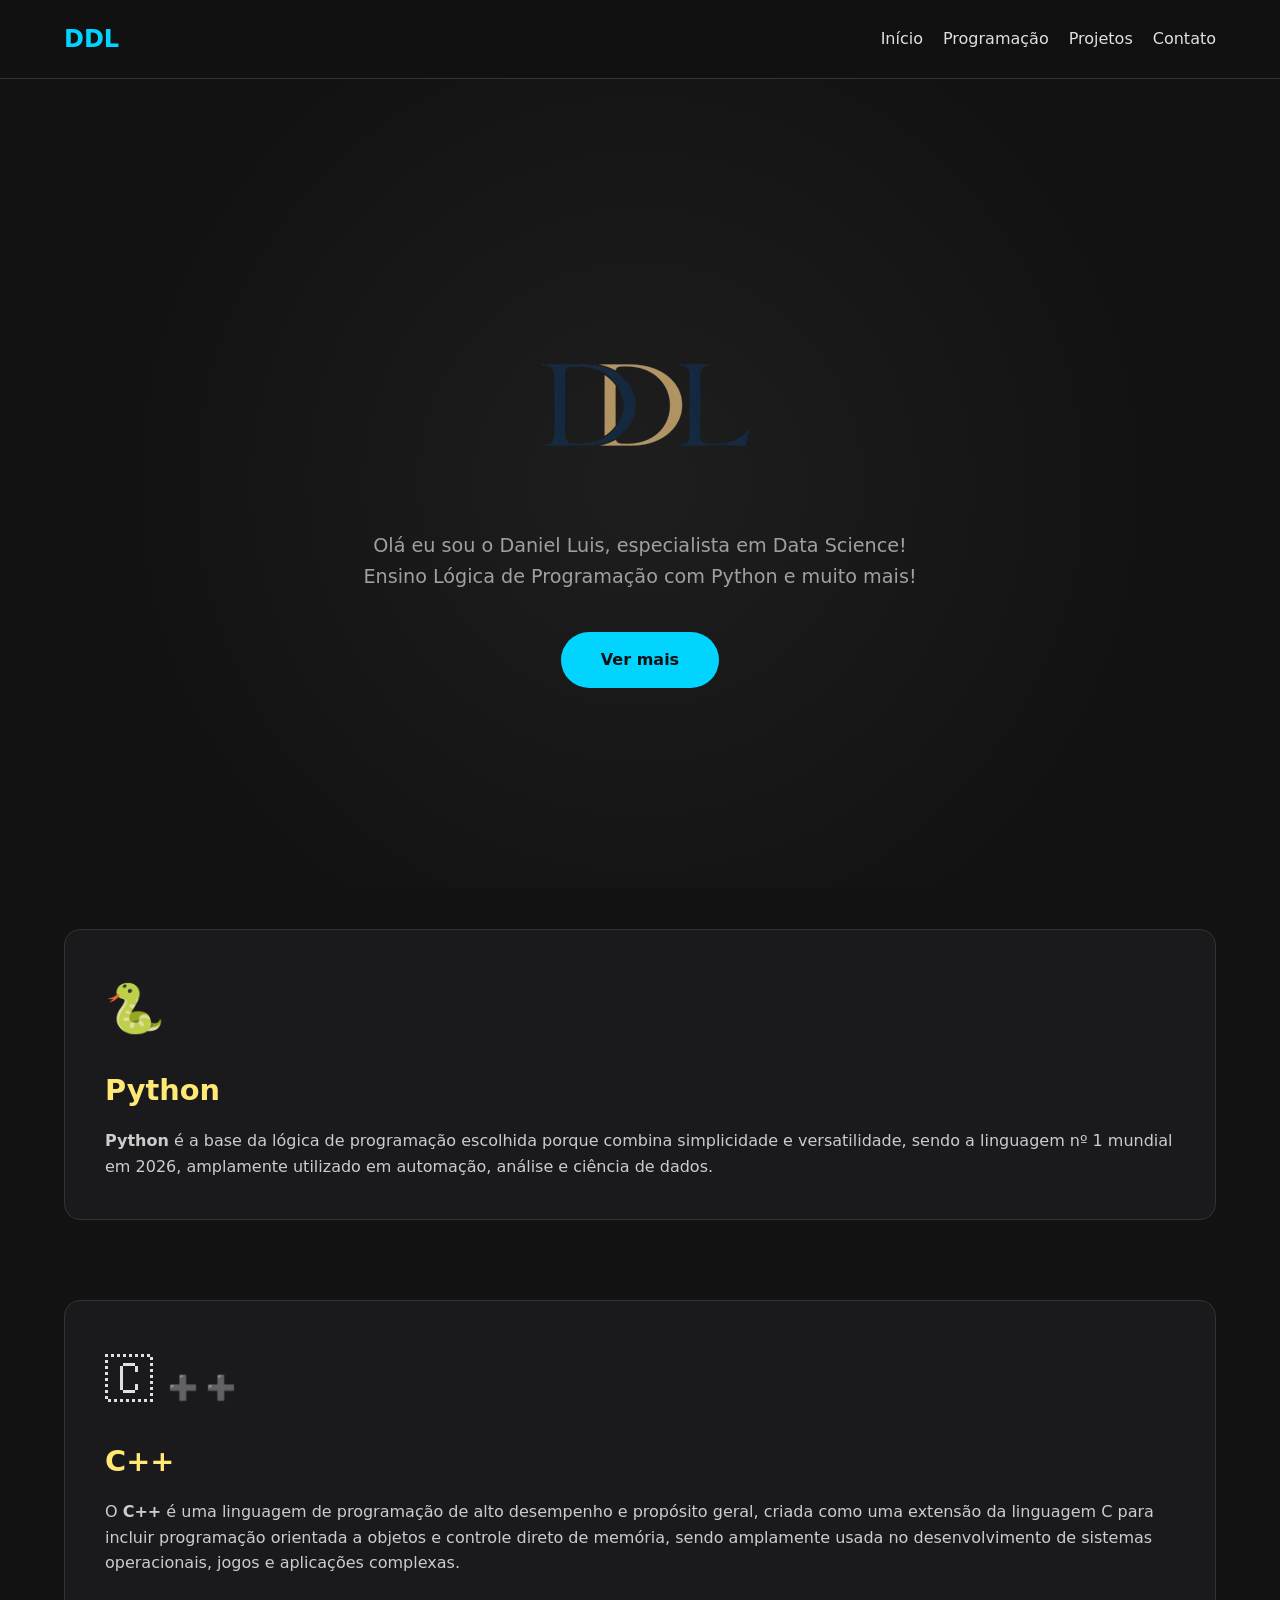
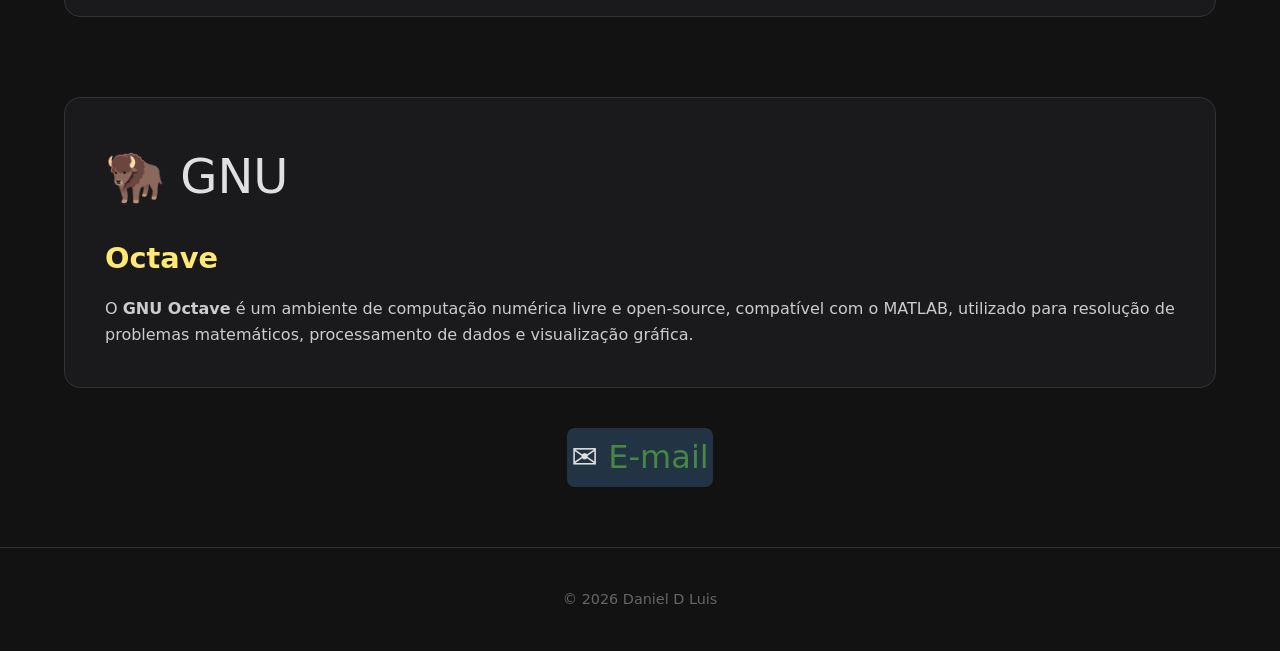
<file: index.html>
<!DOCTYPE html>
<html lang="pt-PT">
<head>
    <meta charset="UTF-8">
    <meta name="viewport" content="width=device-width, initial-scale=1.0">
    <title>Daniel Luis | Especialista em Data Science</title>
    <link rel="stylesheet" href="style.css">

</head>
<body>

    <header>
        <a href="#" class="logo">DDL</a>
        <nav>
            <ul>
                <li><a href="#inicio">Início</a></li>
                <li><a href="#python">Programação</a></li>
                <li><a id="projetos" style="cursor:pointer;">Projetos</a></li>   				
                <li><a href="#contato">Contato</a></li>
            </ul>
        </nav>
    </header>

    <section id="inicio" class="containerPrincipal">

	<img src="ddllogo.png">
  
        <p>Olá eu sou o Daniel Luis, especialista em Data Science!<br>Ensino Lógica de Programação com Python e muito mais!</p>

        <a href="#servicos" class="btn">Ver mais</a>
    </section>

    <section id="servicos" class="features">
 
    <!-- Python Card -->
        <article id="python" class="card"  style="background: #1a1a1d; padding: 40px; border-radius: 16px; border: 1px solid #333; transition: transform 0.3s;">
            <div style="font-size: 3rem; margin-bottom: 20px;">🐍</div>
            <h2 style="color: #ffe873; margin-bottom: 15px; font-size: 1.8rem;">Python</h2>
            <p style="color: #ccc; line-height: 1.6;">
         <strong>Python</strong> é a base da lógica de programação escolhida porque combina simplicidade e versatilidade, sendo a linguagem nº 1 mundial em 2026, amplamente utilizado em automação, análise e ciência de dados.
            </p>
        </article>
 
    </section>
    
    <section id="servicos" class="features">
 
    <!-- C++ Card -->
        <article id="cpp" class="card"  style="background: #1a1a1d; padding: 40px; border-radius: 16px; border: 1px solid #333; transition: transform 0.3s;">
            <div style="font-size: 3rem; margin-bottom: 20px;"><span>🇨 </span><span style="font-size: 1.5rem;">➕ ➕</span></div>
            <h2 style="color: #ffe873; margin-bottom: 15px; font-size: 1.8rem;">C++</h2>
            <p style="color: #ccc; line-height: 1.6;">
         O <strong>C++</strong> é uma linguagem de programação de alto desempenho e propósito geral, criada como uma extensão da linguagem C para incluir programação orientada a objetos e controle direto de memória, sendo amplamente usada no desenvolvimento de sistemas operacionais, jogos e aplicações complexas.
            </p>
        </article>
 
    </section>
    
    <section id="servicos" class="features">
 
    <!-- Octave/Matlab Card -->
        <article id="octave" class="card"  style="background: #1a1a1d; padding: 40px; border-radius: 16px; border: 1px solid #333; transition: transform 0.3s;">
            <div style="font-size: 3rem; margin-bottom: 20px;">🦬 GNU</div>
            <h2 style="color: #ffe873; margin-bottom: 15px; font-size: 1.8rem;">Octave</h2>
            <p style="color: #ccc; line-height: 1.6;">
         O <strong>GNU Octave</strong> é um ambiente de computação numérica livre e open-source, compatível com o MATLAB, utilizado para resolução de problemas matemáticos, processamento de dados e visualização gráfica.
            </p>
        </article>
 
    </section>    
    
    <section id="contato" style="text-align:center;">

 <div style="font-size: 2rem; background:#223344;border-radius:8px;cursor:pointer;padding:4px;width:fit-content;display:block;margin:auto;">✉️ <a id="mailto" style="text-decoration:none;color:#448844;" href="mailto:danielluis.datascience@gmail.com">E-mail</a> </div>

     </section>
    
   <footer style="text-align: center; padding: 40px; color: #666; border-top: 1px solid #333; margin-top: 60px;">
        <p>&copy; 2026 Daniel D Luis</p>
    </footer>

    <script>
 
        document.querySelectorAll('article').forEach(card => {
            card.addEventListener('mouseenter', () => card.style.transform = 'translateY(-5px)');
            card.addEventListener('mouseleave', () => card.style.transform = 'translateY(0)');
        });

	document.getElementById('python').addEventListener('click',()=>{const link=document.createElement('a');link.href="python.html";link.target="_blank";link.click();});
	document.getElementById('cpp').addEventListener('click',()=>{const link=document.createElement('a');link.href="cpp.html";link.target="_blank";link.click();});
	document.getElementById('octave').addEventListener('click',()=>{const link=document.createElement('a');link.href="octave.html";link.target="_blank";link.click();});
	document.getElementById('projetos').addEventListener('click',()=>{const link=document.createElement('a');link.href="projetos.html";link.target="_blank";link.click();});

        document.querySelectorAll('a[href^="#"]').forEach(anchor => {
            anchor.addEventListener('click', function (e) {
                e.preventDefault();
                document.querySelector(this.getAttribute('href')).scrollIntoView({
                    behavior: 'smooth'
                });
            });
        });
        
 
    </script>
</body>
</html>
</file>
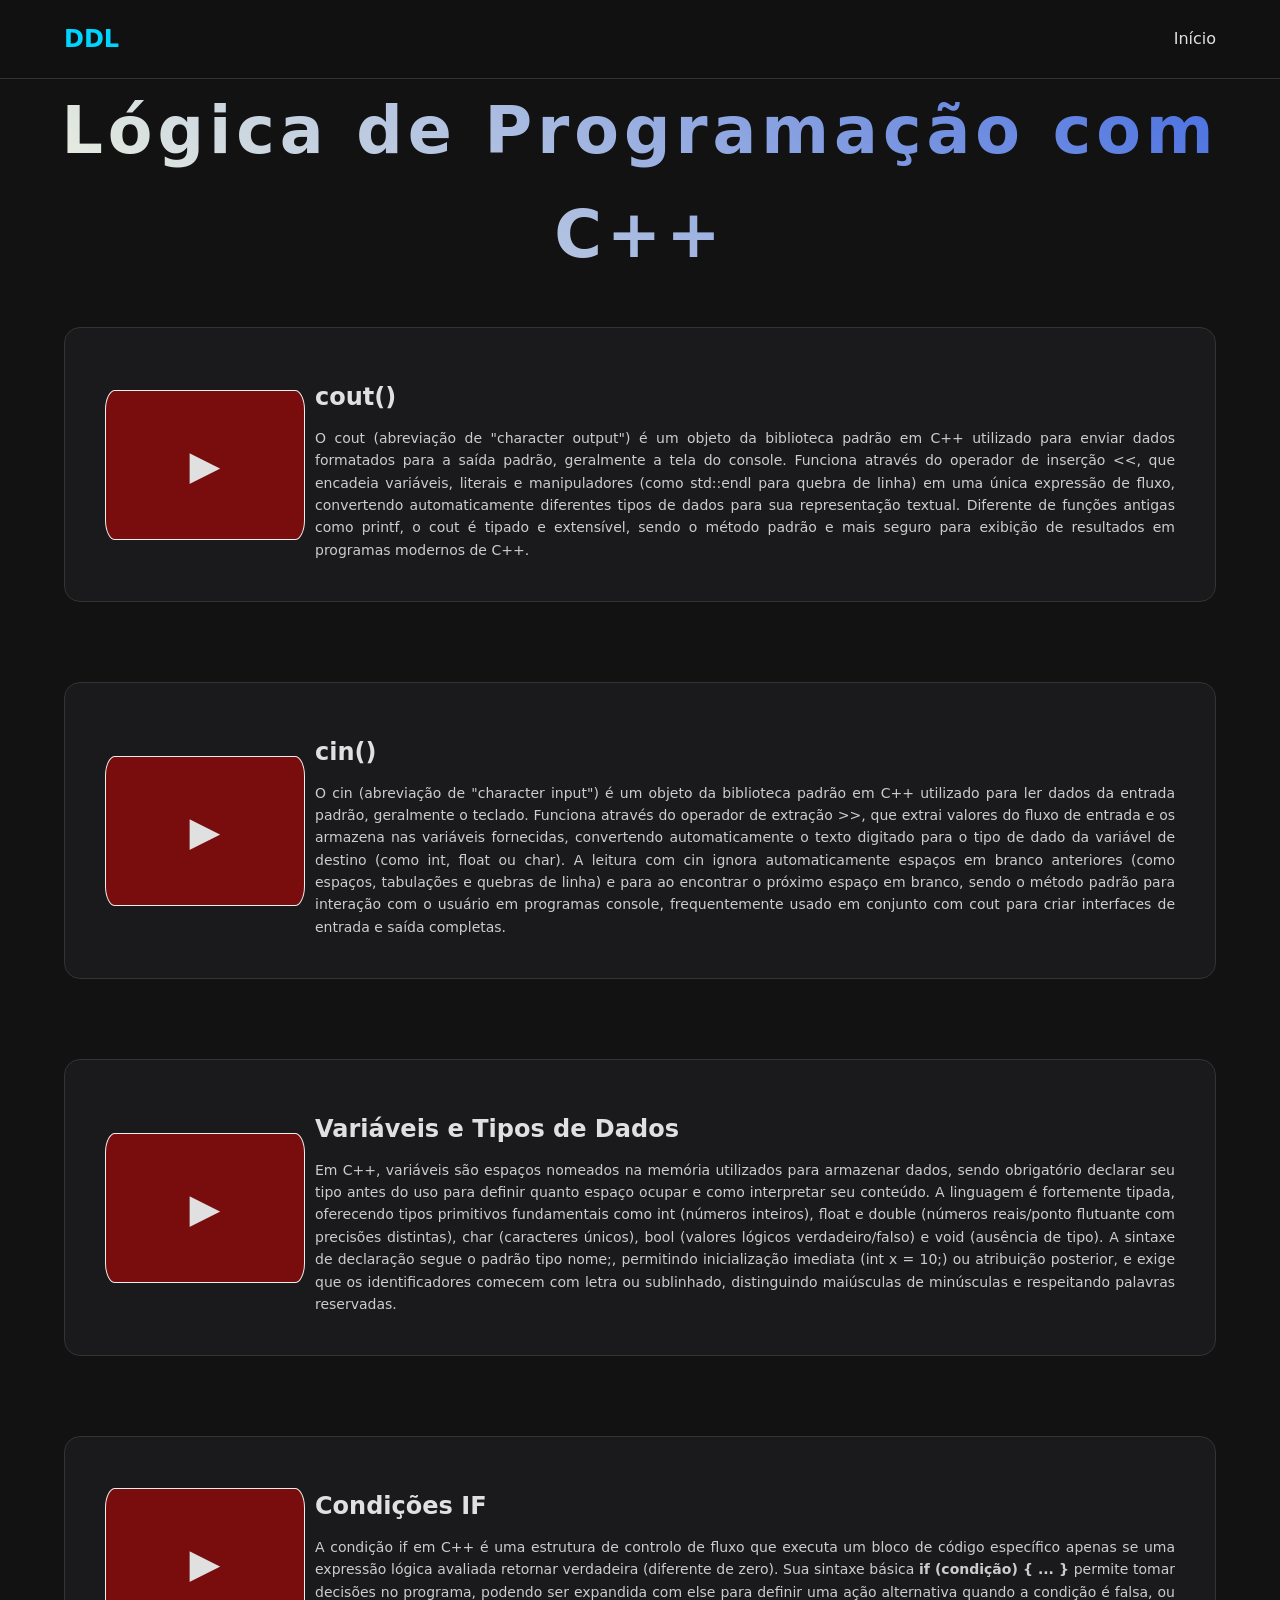
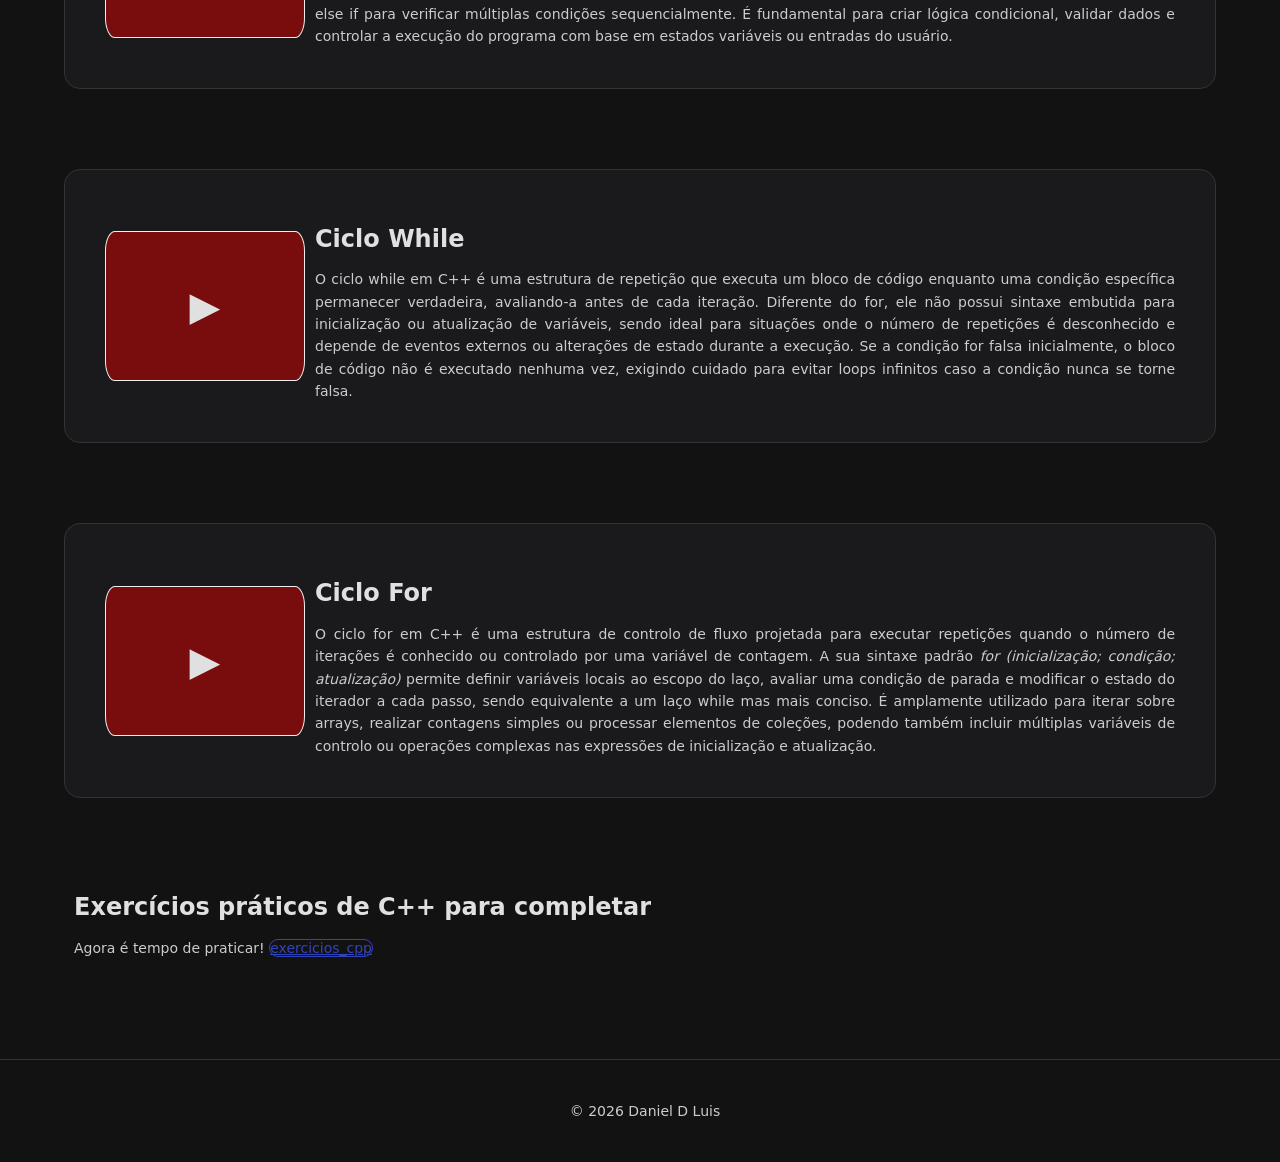
<file: cpp.html>
<!DOCTYPE html>
<html lang="pt-PT">
<head>
    <meta charset="UTF-8">
    <meta name="viewport" content="width=device-width, initial-scale=1.0">
    <title>Daniel Luis</title>
    <link rel="stylesheet" href="style.css">
 <style>
  p{text-align:justify;color: #ccc; line-height: 1.6;font-size:14px;text-align:justify;margin-left:10px;}
  .animation1{
    animation:a1 10ms ease-in;
  }
  
  @keyframes a1{
  
  0%{width:300px;}
  0%{height:300px;}
  100%{width:1000px;}
  100%{height:800px;}
  
  }
     .ancora1{color:#3344bb;border:1px ridge #3344bb;border-radius:10px;} 
  
 </style>
</head>
<body>

    <header>
        <a href="index.html" class="logo">DDL</a>
        <nav>
            <ul>
                <li><a style="cursor:pointer" href="index.html">Início</a></li>
 
            </ul>
        </nav>
    </header>

 	<h1>Lógica de Programação com C++</h1>

    <section class="features">
<article id="projetos" class="card" style="background: #1a1a1d; padding: 40px; border-radius: 16px; border: 1px solid #333; transition: transform 0.3s;">
        <div style="display:flex;flex-direction:row;justify-content:center;align-items:center;"> <div style="display:flex;flex-direction:column"> 
            <div id="if1" style="width:200px;height:150px;border:1px ridge;border-radius:10px/20px;background:#790d0d;display:flex;justify-content:center;align-items:center;font-size:40px;" onclick="ff1();">▶️</div></div>
            <div style="display:flex;flex-direction:column"><h2 style="margin:10px;">cout()</h2><p>O cout (abreviação de "character output") é um objeto da biblioteca padrão <iostream> em C++ utilizado para enviar dados formatados para a saída padrão, geralmente a tela do console. Funciona através do operador de inserção <<, que encadeia variáveis, literais e manipuladores (como std::endl para quebra de linha) em uma única expressão de fluxo, convertendo automaticamente diferentes tipos de dados para sua representação textual. Diferente de funções antigas como printf, o cout é tipado e extensível, sendo o método padrão e mais seguro para exibição de resultados em programas modernos de C++. </p>
            </div></div>
        </article>

    </section>

    <section class="features">
<article id="projetos" class="card" style="background: #1a1a1d; padding: 40px; border-radius: 16px; border: 1px solid #333; transition: transform 0.3s;">
        <div style="display:flex;flex-direction:row;justify-content:center;align-items:center;"> <div style="display:flex;flex-direction:column"> 
            <div id="if2" style="width:200px;height:150px;border:1px ridge;border-radius:10px/20px;;background:#790d0d;display:flex;justify-content:center;align-items:center;font-size:40px;" onclick="ff2();">▶️</div></div>
            <div style="display:flex;flex-direction:column"><h2 style="margin:10px;">cin()</h2><p>O cin (abreviação de "character input") é um objeto da biblioteca padrão <iostream> em C++ utilizado para ler dados da entrada padrão, geralmente o teclado. Funciona através do operador de extração >>, que extrai valores do fluxo de entrada e os armazena nas variáveis fornecidas, convertendo automaticamente o texto digitado para o tipo de dado da variável de destino (como int, float ou char). A leitura com cin ignora automaticamente espaços em branco anteriores (como espaços, tabulações e quebras de linha) e para ao encontrar o próximo espaço em branco, sendo o método padrão para interação com o usuário em programas console, frequentemente usado em conjunto com cout para criar interfaces de entrada e saída completas.</p>
</div></div>
        </article>

    </section>
    
    
    <section class="features">
<article id="projetos" class="card" style="background: #1a1a1d; padding: 40px; border-radius: 16px; border: 1px solid #333; transition: transform 0.3s;">
        <div style="display:flex;flex-direction:row;justify-content:center;align-items:center;"> <div style="display:flex;flex-direction:column"> 
            <div id="if3" style="width:200px;height:150px;border:1px ridge;border-radius:10px/20px;;background:#790d0d;display:flex;justify-content:center;align-items:center;font-size:40px;" onclick="ff3();">▶️</div></div>
            <div style="display:flex;flex-direction:column"><h2 style="margin:10px;">Variáveis e Tipos de Dados</h2><p>Em C++, variáveis são espaços nomeados na memória utilizados para armazenar dados, sendo obrigatório declarar seu tipo antes do uso para definir quanto espaço ocupar e como interpretar seu conteúdo.  A linguagem é fortemente tipada, oferecendo tipos primitivos fundamentais como int (números inteiros), float e double (números reais/ponto flutuante com precisões distintas), char (caracteres únicos), bool (valores lógicos verdadeiro/falso) e void (ausência de tipo). A sintaxe de declaração segue o padrão tipo nome;, permitindo inicialização imediata (int x = 10;) ou atribuição posterior, e exige que os identificadores comecem com letra ou sublinhado, distinguindo maiúsculas de minúsculas e respeitando palavras reservadas.</p>
</div></div>
        </article>

    </section>
    
    
    <section class="features">
<article id="projetos" class="card" style="background: #1a1a1d; padding: 40px; border-radius: 16px; border: 1px solid #333; transition: transform 0.3s;">
        <div style="display:flex;flex-direction:row;justify-content:center;align-items:center;"> <div style="display:flex;flex-direction:column"> 
            <div id="if4" style="width:200px;height:150px;border:1px ridge;border-radius:10px/20px;background:#790d0d;display:flex;justify-content:center;align-items:center;font-size:40px;" onclick="ff4();">▶️</div></div>
            <div style="display:flex;flex-direction:column"><h2 style="margin:10px;">Condições IF</h2><p>A condição if em C++ é uma estrutura de controlo de fluxo que executa um bloco de código específico apenas se uma expressão lógica avaliada retornar verdadeira (diferente de zero). Sua sintaxe básica <strong>if (condição) { ... }</strong> permite tomar decisões no programa, podendo ser expandida com else para definir uma ação alternativa quando a condição é falsa, ou else if para verificar múltiplas condições sequencialmente. É fundamental para criar lógica condicional, validar dados e controlar a execução do programa com base em estados variáveis ou entradas do usuário.</p>
</div></div>
        </article>

    </section>
    
    
    <section class="features">
<article id="projetos" class="card" style="background: #1a1a1d; padding: 40px; border-radius: 16px; border: 1px solid #333; transition: transform 0.3s;">
        <div style="display:flex;flex-direction:row;justify-content:center;align-items:center;"> <div style="display:flex;flex-direction:column"> 
            <div id="if5" style="width:200px;height:150px;border:1px ridge;border-radius:10px/20px;;background:#790d0d;display:flex;justify-content:center;align-items:center;font-size:40px;" onclick="ff5();">▶️</div></div>
            <div style="display:flex;flex-direction:column"><h2 style="margin:10px;">Ciclo While</h2><p>O ciclo while em C++ é uma estrutura de repetição que executa um bloco de código enquanto uma condição específica permanecer verdadeira, avaliando-a antes de cada iteração. Diferente do for, ele não possui sintaxe embutida para inicialização ou atualização de variáveis, sendo ideal para situações onde o número de repetições é desconhecido e depende de eventos externos ou alterações de estado durante a execução. Se a condição for falsa inicialmente, o bloco de código não é executado nenhuma vez, exigindo cuidado para evitar loops infinitos caso a condição nunca se torne falsa.</p>
</div></div>
        </article>

    </section>
    
    
    <section class="features">
<article id="projetos" class="card" style="background: #1a1a1d; padding: 40px; border-radius: 16px; border: 1px solid #333; transition: transform 0.3s;">
        <div style="display:flex;flex-direction:row;justify-content:center;align-items:center;"> <div style="display:flex;flex-direction:column"> 
            <div id="if6" style="width:200px;height:150px;border:1px ridge;border-radius:10px/20px;;background:#790d0d;display:flex;justify-content:center;align-items:center;font-size:40px;" onclick="ff6();">▶️</div></div>
            <div style="display:flex;flex-direction:column"><h2 style="margin:10px;">Ciclo For</h2><p>O ciclo for em C++ é uma estrutura de controlo de fluxo projetada para executar repetições quando o número de iterações é conhecido ou controlado por uma variável de contagem.  A sua sintaxe padrão <i>for (inicialização; condição; atualização)</i> permite definir variáveis locais ao escopo do laço, avaliar uma condição de parada e modificar o estado do iterador a cada passo, sendo equivalente a um laço while mas mais conciso. É amplamente utilizado para iterar sobre arrays, realizar contagens simples ou processar elementos de coleções, podendo também incluir múltiplas variáveis de controlo ou operações complexas nas expressões de inicialização e atualização. 

</p>
</div></div>
        </article>

    </section>
    
    <section class="features">
 
            <div style="display:flex;flex-direction:column"><h2 style="margin:10px;">Exercícios práticos de C++ para completar</h2><p>Agora é tempo de praticar!
        
        <a class="ancora1" href="https://github.com/danieldluis/exercicios_cpp">exercicios_cpp</a>

</p>
</div> 

    </section> 
    
 
    
    <footer style="text-align: center; padding: 40px; color: #666; border-top: 1px solid #333; margin-top: 60px;">
        <p style="text-align: center;">&copy; 2026 Daniel D Luis</p>
    </footer>

    <script>

        var if1 = document.querySelector("#if1");
        var if2 = document.querySelector("#if2");
        var if3 = document.querySelector("#if3");
        var if4 = document.querySelector("#if4");
        var if5 = document.querySelector("#if5");
        var if6 = document.querySelector("#if6");
 
        
        function timeOUT1(parameter,time){
           parameter.classList.add("animation1");setTimeout(()=>{parameter.classList.remove("animation1")},time);
        }
        
        function ff1(){
                timeOUT1(if1,600);
                if1.textContent="";
                iframe=document.createElement("iframe");
                iframe.src="https://www.dailymotion.com/embed/video/kSuewHwfgZ9XaHJ3kGi?autoplay=0?queue-autoplay-next=0"
                iframe.width="1000"
                iframe.height="800"
                iframe.allow="fullscreen"
                if1.appendChild(iframe);
                if1.style.width="1000px";
                if1.style.height="800px";

        }        
        
                
        
 
         function ff2(){
                timeOUT1(if2,600);
                if2.classList.add("animation1");setTimeout(()=>{if2.classList.remove("animation1")},600);
                if2.textContent="";
                iframe=document.createElement("iframe");
                iframe.src="https://www.dailymotion.com/embed/video/k6vF6sQfYaMZt0J3kLI?autoplay=0?queue-autoplay-next=0"
                iframe.width="1000"
                iframe.height="800"
                iframe.allow="fullscreen"
                if2.appendChild(iframe);
                if2.style.width="1000px";
                if2.style.height="800px";
                
        }        
        
        
        function ff3(){
                timeOUT1(if3,600);
                if3.textContent="";
                iframe=document.createElement("iframe");
                iframe.src="https://www.dailymotion.com/embed/video/k3HUJaWO2eLL7UJ3m1Y?autoplay=0?queue-autoplay-next=0"
                iframe.width="1000"
                iframe.height="800"
                iframe.allow="fullscreen"
                if3.appendChild(iframe);
                if3.style.width="1000px";
                if3.style.height="800px";

        }        
        
        
        function ff4(){
                timeOUT1(if4,600);
                if4.textContent="";
                iframe=document.createElement("iframe");
                iframe.src="https://www.dailymotion.com/embed/video/k2j2cY61GqqxHZJ3l5U?autoplay=0?queue-autoplay-next=0"
                iframe.width="1000"
                iframe.height="800"
                iframe.allow="fullscreen"
                if4.appendChild(iframe);
                if4.style.width="1000px";
                if4.style.height="800px";

        }     
        

        function ff5(){
                timeOUT1(if5,600);
                if5.textContent="";
                iframe=document.createElement("iframe");
                iframe.src="https://www.dailymotion.com/embed/video/k3nfDQOHGwmdv3J3lOi?autoplay=0?queue-autoplay-next=0"
                iframe.width="1000"
                iframe.height="800"
                iframe.allow="fullscreen"
                if5.appendChild(iframe);
                if5.style.width="1000px";
                if5.style.height="800px";

        }        
        
        
        
        function ff6(){
                timeOUT1(if6,600);
                if6.textContent="";
                iframe=document.createElement("iframe");
                iframe.src="https://www.dailymotion.com/embed/video/k5N3UTt5Yfot36J3lUG?autoplay=0?queue-autoplay-next=0"
                iframe.width="1000"
                iframe.height="800"
                iframe.allow="fullscreen"
                if6.appendChild(iframe);
                if6.style.width="1000px";
                if6.style.height="800px";

        }        
        
 
      
 
        document.querySelectorAll('article').forEach(card => {
            card.addEventListener('mouseenter', () => card.style.transform = 'translateY(-5px)');
            card.addEventListener('mouseleave', () => card.style.transform = 'translateY(0)');
        });

 
        document.querySelectorAll('a[href^="#"]').forEach(anchor => {
            anchor.addEventListener('click', function (e) {
                e.preventDefault();
                document.querySelector(this.getAttribute('href')).scrollIntoView({
                    behavior: 'smooth'
                });
            });
        });
    </script>
</body>
</html>
</file>
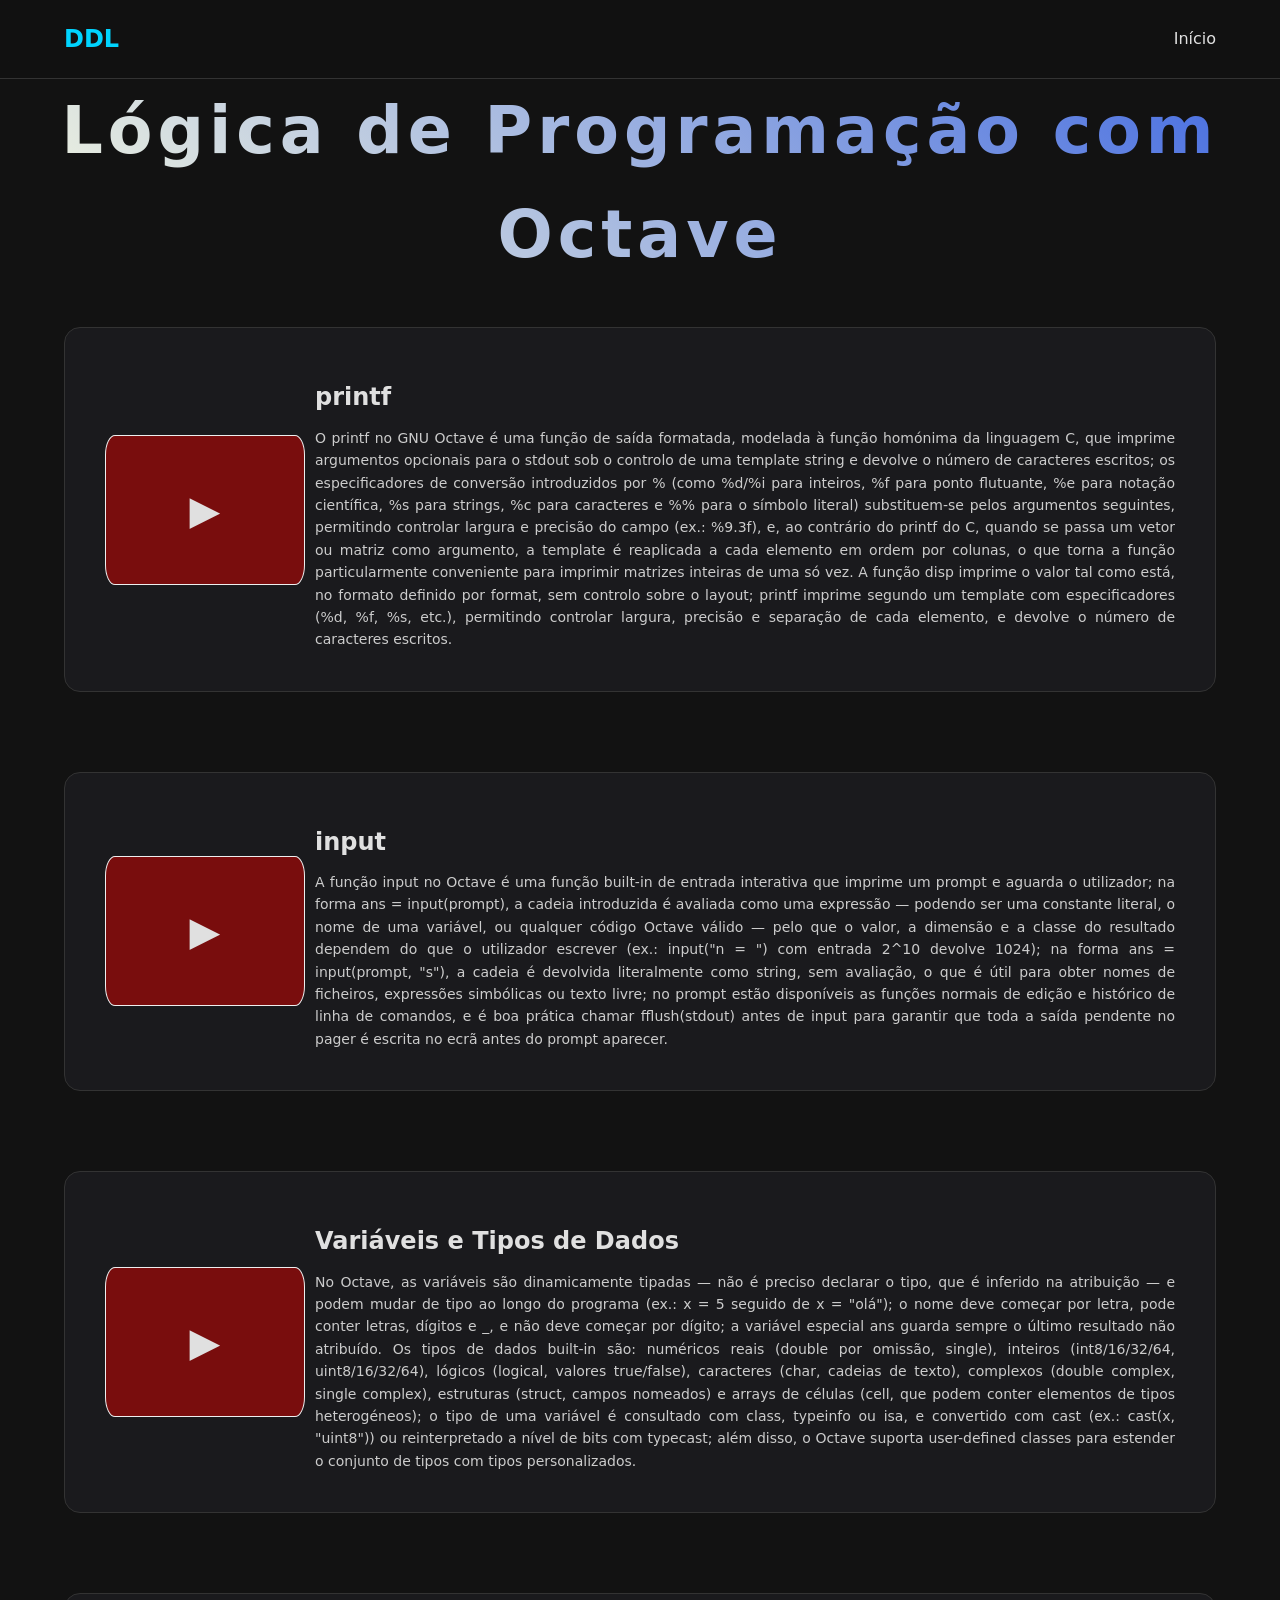
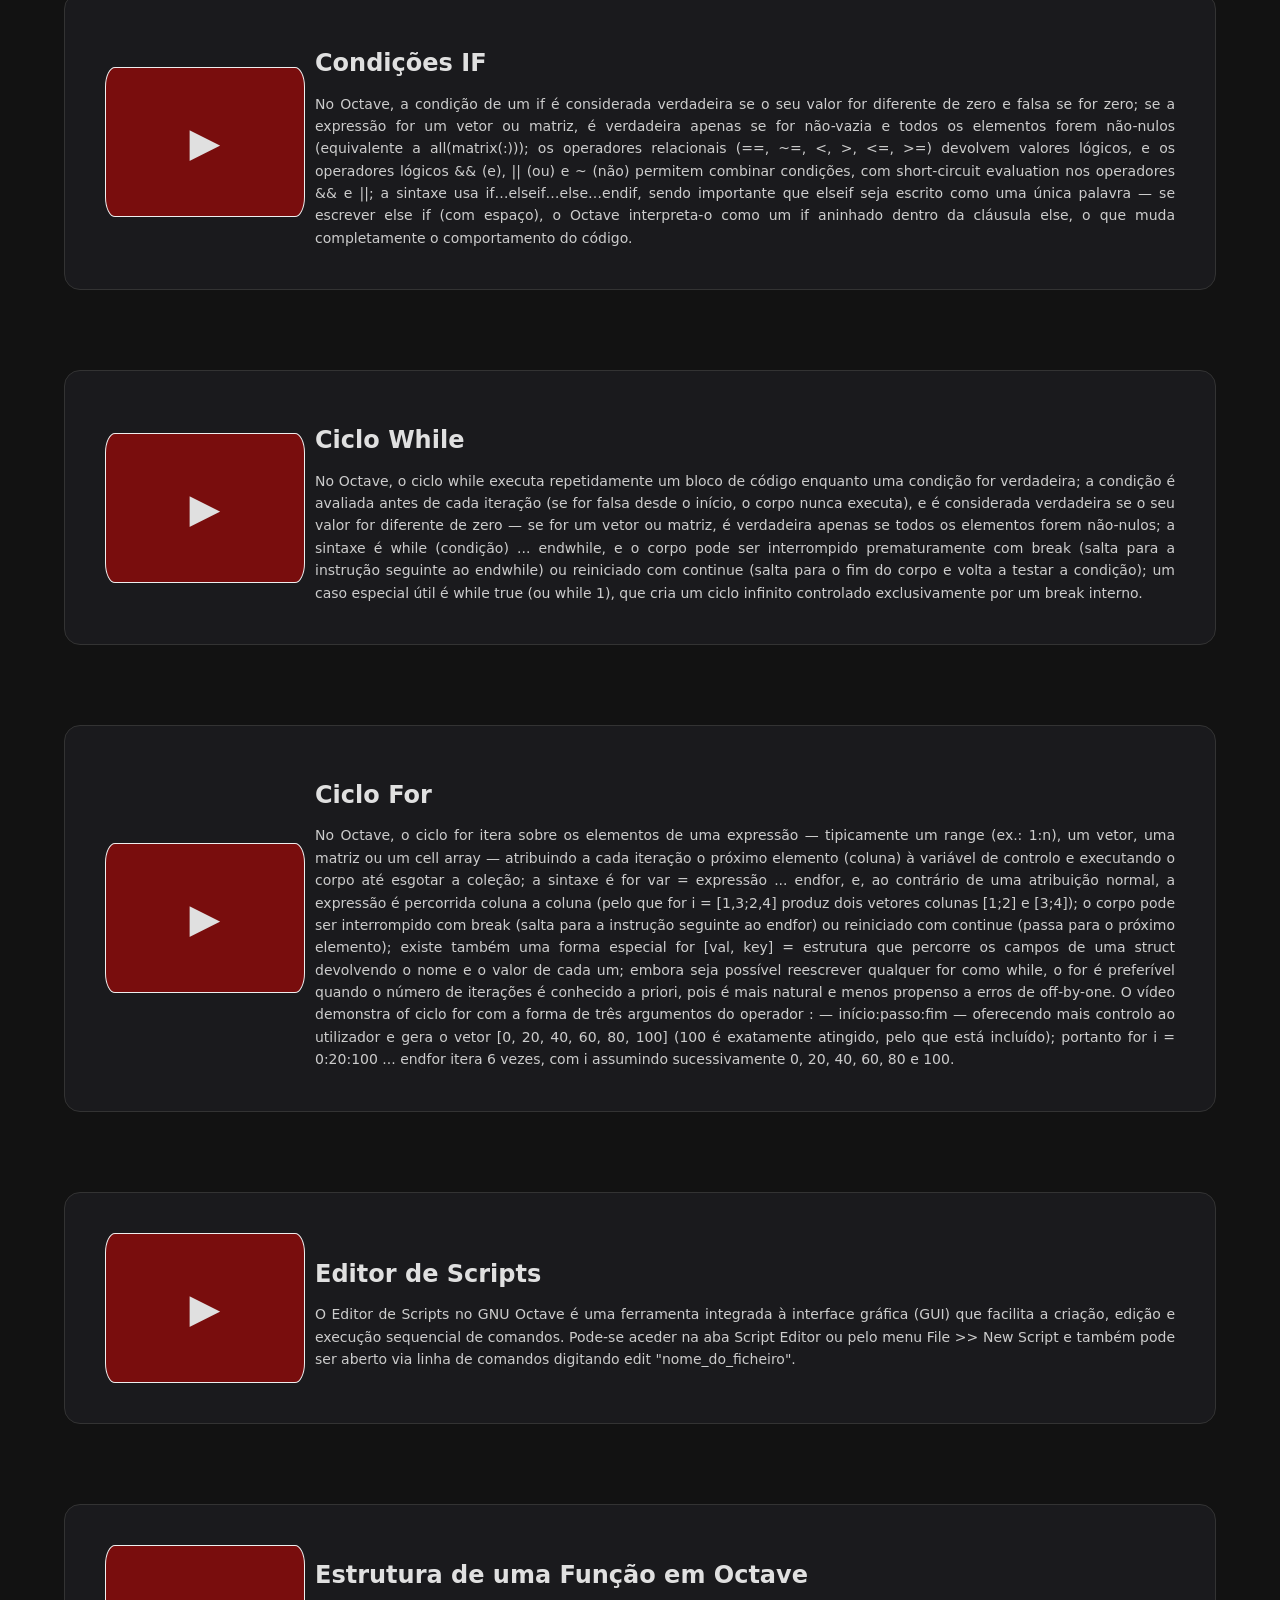
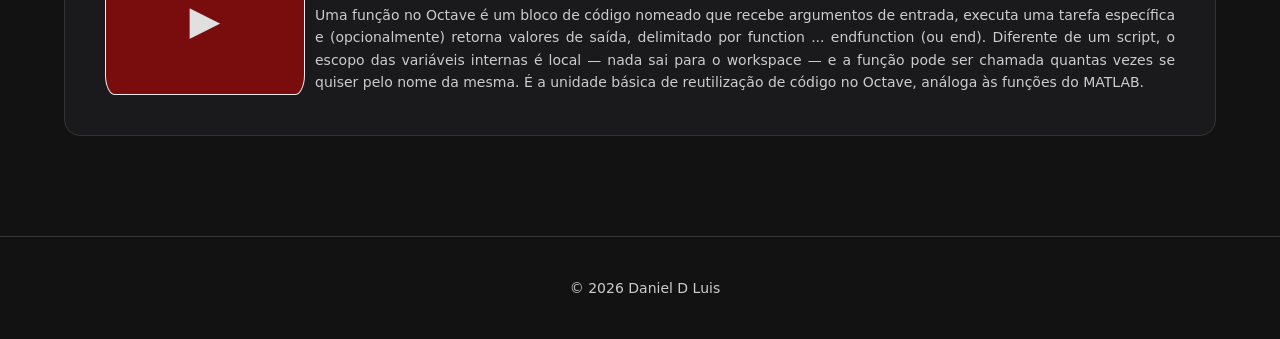
<file: octave.html>
<!DOCTYPE html>
<html lang="pt-PT">
<head>
    <meta charset="UTF-8">
    <meta name="viewport" content="width=device-width, initial-scale=1.0">
    <title>Daniel Luis</title>
    <link rel="stylesheet" href="style.css">
 <style>
  p{text-align:justify;color: #ccc; line-height: 1.6;font-size:14px;text-align:justify;margin-left:10px;}
  .animation1{
    animation:a1 10ms ease-in;
  }
  
  @keyframes a1{
  
  0%{width:300px;}
  0%{height:300px;}
  100%{width:1000px;}
  100%{height:800px;}
  
  }
  
  
 </style>
</head>
<body>

    <header>
        <a href="index.html" class="logo">DDL</a>
        <nav>
            <ul>
                <li><a style="cursor:pointer" href="index.html">Início</a></li>
 
            </ul>
        </nav>
    </header>

 	<h1>Lógica de Programação com Octave</h1>

    <section class="features">
<article id="projetos" class="card" style="background: #1a1a1d; padding: 40px; border-radius: 16px; border: 1px solid #333; transition: transform 0.3s;">
        <div style="display:flex;flex-direction:row;justify-content:center;align-items:center;"> <div style="display:flex;flex-direction:column"> 
            <div id="if1" style="width:200px;height:150px;border:1px ridge;border-radius:10px/20px;background:#790d0d;display:flex;justify-content:center;align-items:center;font-size:40px;" onclick="ff1();">▶️</div></div>
            <div style="display:flex;flex-direction:column"><h2 style="margin:10px;">printf</h2><p>O printf no GNU Octave é uma função de saída formatada, modelada à função homónima da linguagem C, que imprime argumentos opcionais para o stdout sob o controlo de uma template string e devolve o número de caracteres escritos; os especificadores de conversão introduzidos por % (como %d/%i para inteiros, %f para ponto flutuante, %e para notação científica, %s para strings, %c para caracteres e %% para o símbolo literal) substituem-se pelos argumentos seguintes, permitindo controlar largura e precisão do campo (ex.: %9.3f), e, ao contrário do printf do C, quando se passa um vetor ou matriz como argumento, a template é reaplicada a cada elemento em ordem por colunas, o que torna a função particularmente conveniente para imprimir matrizes inteiras de uma só vez. A função disp imprime o valor tal como está, no formato definido por format, sem controlo sobre o layout; printf imprime segundo um template com especificadores (%d, %f, %s, etc.), permitindo controlar largura, precisão e separação de cada elemento, e devolve o número de caracteres escritos.</p>
            </div></div>
        </article>

    </section>

    <section class="features">
<article id="projetos" class="card" style="background: #1a1a1d; padding: 40px; border-radius: 16px; border: 1px solid #333; transition: transform 0.3s;">
        <div style="display:flex;flex-direction:row;justify-content:center;align-items:center;"> <div style="display:flex;flex-direction:column"> 
            <div id="if2" style="width:200px;height:150px;border:1px ridge;border-radius:10px/20px;background:#790d0d;display:flex;justify-content:center;align-items:center;font-size:40px;" onclick="ff2();">▶️</div></div>
            <div style="display:flex;flex-direction:column"><h2 style="margin:10px;">input</h2><p>A função input no Octave é uma função built-in de entrada interativa que imprime um prompt e aguarda o utilizador; na forma ans = input(prompt), a cadeia introduzida é avaliada como uma expressão — podendo ser uma constante literal, o nome de uma variável, ou qualquer código Octave válido — pelo que o valor, a dimensão e a classe do resultado dependem do que o utilizador escrever (ex.: input("n = ") com entrada 2^10 devolve 1024); na forma ans = input(prompt, "s"), a cadeia é devolvida literalmente como string, sem avaliação, o que é útil para obter nomes de ficheiros, expressões simbólicas ou texto livre; no prompt estão disponíveis as funções normais de edição e histórico de linha de comandos, e é boa prática chamar fflush(stdout) antes de input para garantir que toda a saída pendente no pager é escrita no ecrã antes do prompt aparecer.</p>
</div></div>
        </article>

    </section>
    
    
    <section class="features">
<article id="projetos" class="card" style="background: #1a1a1d; padding: 40px; border-radius: 16px; border: 1px solid #333; transition: transform 0.3s;">
        <div style="display:flex;flex-direction:row;justify-content:center;align-items:center;"> <div style="display:flex;flex-direction:column"> 
            <div id="if3" style="width:200px;height:150px;border:1px ridge;border-radius:10px/20px;background:#790d0d;display:flex;justify-content:center;align-items:center;font-size:40px;" onclick="ff3();">▶️</div></div>
            <div style="display:flex;flex-direction:column"><h2 style="margin:10px;">Variáveis e Tipos de Dados</h2><p>No Octave, as variáveis são dinamicamente tipadas — não é preciso declarar o tipo, que é inferido na atribuição — e podem mudar de tipo ao longo do programa (ex.: x = 5 seguido de x = "olá"); o nome deve começar por letra, pode conter letras, dígitos e _, e não deve começar por dígito; a variável especial ans guarda sempre o último resultado não atribuído. Os tipos de dados built-in são: numéricos reais (double por omissão, single), inteiros (int8/16/32/64, uint8/16/32/64), lógicos (logical, valores true/false), caracteres (char, cadeias de texto), complexos (double complex, single complex), estruturas (struct, campos nomeados) e arrays de células (cell, que podem conter elementos de tipos heterogéneos); o tipo de uma variável é consultado com class, typeinfo ou isa, e convertido com cast (ex.: cast(x, "uint8")) ou reinterpretado a nível de bits com typecast; além disso, o Octave suporta user-defined classes para estender o conjunto de tipos com tipos personalizados. </p>
</div></div>
        </article>

    </section>
    
    
    <section class="features">
<article id="projetos" class="card" style="background: #1a1a1d; padding: 40px; border-radius: 16px; border: 1px solid #333; transition: transform 0.3s;">
        <div style="display:flex;flex-direction:row;justify-content:center;align-items:center;"> <div style="display:flex;flex-direction:column"> 
            <div id="if4" style="width:200px;height:150px;border:1px ridge;border-radius:10px/20px;background:#790d0d;display:flex;justify-content:center;align-items:center;font-size:40px;" onclick="ff4();">▶️</div></div>
            <div style="display:flex;flex-direction:column"><h2 style="margin:10px;">Condições IF</h2><p>No Octave, a condição de um if é considerada verdadeira se o seu valor for diferente de zero e falsa se for zero; se a expressão for um vetor ou matriz, é verdadeira apenas se for não-vazia e todos os elementos forem não-nulos (equivalente a all(matrix(:))); os operadores relacionais (==, ~=, <, >, <=, >=) devolvem valores lógicos, e os operadores lógicos && (e), || (ou) e ~ (não) permitem combinar condições, com short-circuit evaluation nos operadores && e ||; a sintaxe usa if…elseif…else…endif, sendo importante que elseif seja escrito como uma única palavra — se escrever else if (com espaço), o Octave interpreta-o como um if aninhado dentro da cláusula else, o que muda completamente o comportamento do código. </p>
</div></div>
        </article>

    </section>
    
    
    <section class="features">
<article id="projetos" class="card" style="background: #1a1a1d; padding: 40px; border-radius: 16px; border: 1px solid #333; transition: transform 0.3s;">
        <div style="display:flex;flex-direction:row;justify-content:center;align-items:center;"> <div style="display:flex;flex-direction:column"> 
            <div id="if5" style="width:200px;height:150px;border:1px ridge;border-radius:10px/20px;background:#790d0d;display:flex;justify-content:center;align-items:center;font-size:40px;" onclick="ff5();">▶️</div></div>
            <div style="display:flex;flex-direction:column"><h2 style="margin:10px;">Ciclo While</h2><p>No Octave, o ciclo while executa repetidamente um bloco de código enquanto uma condição for verdadeira; a condição é avaliada antes de cada iteração (se for falsa desde o início, o corpo nunca executa), e é considerada verdadeira se o seu valor for diferente de zero — se for um vetor ou matriz, é verdadeira apenas se todos os elementos forem não-nulos; a sintaxe é while (condição) ... endwhile, e o corpo pode ser interrompido prematuramente com break (salta para a instrução seguinte ao endwhile) ou reiniciado com continue (salta para o fim do corpo e volta a testar a condição); um caso especial útil é while true (ou while 1), que cria um ciclo infinito controlado exclusivamente por um break interno. </p>
</div></div>
        </article>

    </section>
    
    
    <section class="features">
<article id="projetos" class="card" style="background: #1a1a1d; padding: 40px; border-radius: 16px; border: 1px solid #333; transition: transform 0.3s;">
        <div style="display:flex;flex-direction:row;justify-content:center;align-items:center;"> <div style="display:flex;flex-direction:column"> 
            <div id="if6" style="width:200px;height:150px;border:1px ridge;border-radius:10px/20px;background:#790d0d;display:flex;justify-content:center;align-items:center;font-size:40px;" onclick="ff6();">▶️</div></div>
            <div style="display:flex;flex-direction:column"><h2 style="margin:10px;">Ciclo For</h2><p>No Octave, o ciclo for itera sobre os elementos de uma expressão — tipicamente um range (ex.: 1:n), um vetor, uma matriz ou um cell array — atribuindo a cada iteração o próximo elemento (coluna) à variável de controlo e executando o corpo até esgotar a coleção; a sintaxe é for var = expressão ... endfor, e, ao contrário de uma atribuição normal, a expressão é percorrida coluna a coluna (pelo que for i = [1,3;2,4] produz dois vetores colunas [1;2] e [3;4]); o corpo pode ser interrompido com break (salta para a instrução seguinte ao endfor) ou reiniciado com continue (passa para o próximo elemento); existe também uma forma especial for [val, key] = estrutura que percorre os campos de uma struct devolvendo o nome e o valor de cada um; embora seja possível reescrever qualquer for como while, o for é preferível quando o número de iterações é conhecido a priori, pois é mais natural e menos propenso a erros de off-by-one. O vídeo demonstra of ciclo for com a forma de três argumentos do operador : — início:passo:fim — oferecendo mais controlo ao utilizador e gera o vetor [0, 20, 40, 60, 80, 100] (100 é exatamente atingido, pelo que está incluído); portanto for i = 0:20:100 ... endfor itera 6 vezes, com i assumindo sucessivamente 0, 20, 40, 60, 80 e 100.</p> 
 
</div></div>
        </article>
    </section> 
    

    <section class="features">
<article id="projetos" class="card" style="background: #1a1a1d; padding: 40px; border-radius: 16px; border: 1px solid #333; transition: transform 0.3s;">
        <div style="display:flex;flex-direction:row;justify-content:center;align-items:center;"> <div style="display:flex;flex-direction:column"> 
            <div id="if7" style="width:200px;height:150px;border:1px ridge;border-radius:10px/20px;background:#790d0d;display:flex;justify-content:center;align-items:center;font-size:40px;" onclick="ff7();">▶️</div></div>
            <div style="display:flex;flex-direction:column"><h2 style="margin:10px;">Editor de Scripts</h2><p>O Editor de Scripts no GNU Octave é uma ferramenta integrada à interface gráfica (GUI) que facilita a criação, edição e execução sequencial de comandos.  Pode-se aceder na aba Script Editor ou pelo menu File >> New Script e também pode ser aberto via linha de comandos digitando edit "nome_do_ficheiro". </p> 
</div></div>
        </article>
    </section> 
    
    
    <section class="features">
<article id="projetos" class="card" style="background: #1a1a1d; padding: 40px; border-radius: 16px; border: 1px solid #333; transition: transform 0.3s;">
        <div style="display:flex;flex-direction:row;justify-content:center;align-items:center;"> <div style="display:flex;flex-direction:column"> 
            <div id="if8" style="width:200px;height:150px;border:1px ridge;border-radius:10px/20px;background:#790d0d;display:flex;justify-content:center;align-items:center;font-size:40px;" onclick="ff8();">▶️</div></div>
            <div style="display:flex;flex-direction:column"><h2 style="margin:10px;">Estrutura de uma Função em Octave</h2><p>Uma função no Octave é um bloco de código nomeado que recebe argumentos de entrada, executa uma tarefa específica e (opcionalmente) retorna valores de saída, delimitado por function ... endfunction (ou end). Diferente de um script, o escopo das variáveis internas é local — nada sai para o workspace — e a função pode ser chamada quantas vezes se quiser pelo nome da mesma. É a unidade básica de reutilização de código no Octave, análoga às funções do MATLAB.</p> 
</div></div>
        </article>
    </section> 
    
    
    
    
    <footer style="text-align: center; padding: 40px; color: #666; border-top: 1px solid #333; margin-top: 60px;">
        <p style="text-align: center;">&copy; 2026 Daniel D Luis</p>
    </footer>

    <script>

        var if1 = document.querySelector("#if1");
        var if2 = document.querySelector("#if2");
        var if3 = document.querySelector("#if3");
        var if4 = document.querySelector("#if4");
        var if5 = document.querySelector("#if5");
        var if6 = document.querySelector("#if6");
        var if7 = document.querySelector("#if7");
        var if8 = document.querySelector("#if8");        
        
        function timeOUT1(parameter,time){
           parameter.classList.add("animation1");setTimeout(()=>{parameter.classList.remove("animation1")},time);
        }
        
        function ff1(){
                timeOUT1(if1,600);
                if1.textContent="";
                iframe=document.createElement("iframe");
                iframe.src="https://www.dailymotion.com/embed/video/k2UdRhTOj9ZPVfJjX2m?autoplay=0?queue-autoplay-next=0"
                iframe.width="1000"
                iframe.height="800"
                iframe.allow="fullscreen"
                if1.appendChild(iframe);
                if1.style.width="1000px";
                if1.style.height="800px";

        }        
        
                
        
 
         function ff2(){
                timeOUT1(if2,600);
                if2.classList.add("animation1");setTimeout(()=>{if2.classList.remove("animation1")},600);
                if2.textContent="";
                iframe=document.createElement("iframe");
                iframe.src="https://www.dailymotion.com/embed/video/k7nWyKZ9gwuayiJjXaK?autoplay=0?queue-autoplay-next=0"
                iframe.width="1000"
                iframe.height="800"
                iframe.allow="fullscreen"
                if2.appendChild(iframe);
                if2.style.width="1000px";
                if2.style.height="800px";
                
        }        
        
        
        function ff3(){
                timeOUT1(if3,600);
                if3.textContent="";
                iframe=document.createElement("iframe");
                iframe.src="https://www.dailymotion.com/embed/video/k6Z6zPu4SQk6znJjXee?autoplay=0?queue-autoplay-next=0"
                iframe.width="1000"
                iframe.height="800"
                iframe.allow="fullscreen"
                if3.appendChild(iframe);
                if3.style.width="1000px";
                if3.style.height="800px";

        }        
        
        
        function ff4(){
                timeOUT1(if4,600);
                if4.textContent="";
                iframe=document.createElement("iframe");
                iframe.src="https://www.dailymotion.com/embed/video/k2x6OtR8AfuBhMJjXjA?autoplay=0?queue-autoplay-next=0"
                iframe.width="1000"
                iframe.height="800"
                iframe.allow="fullscreen"
                if4.appendChild(iframe);
                if4.style.width="1000px";
                if4.style.height="800px";

        }     
        

        function ff5(){
                timeOUT1(if5,600);
                if5.textContent="";
                iframe=document.createElement("iframe");
                iframe.src="https://www.dailymotion.com/embed/video/k6ag0FMphlS0weJjXng?autoplay=0?queue-autoplay-next=0"
                iframe.width="1000"
                iframe.height="800"
                iframe.allow="fullscreen"
                if5.appendChild(iframe);
                if5.style.width="1000px";
                if5.style.height="800px";

        }        
        
        
        
        function ff6(){
                timeOUT1(if6,600);
                if6.textContent="";
                iframe=document.createElement("iframe");
                iframe.src="https://www.dailymotion.com/embed/video/k64HkWh3uvesU9JjXpY?autoplay=0?queue-autoplay-next=0"
                iframe.width="1000"
                iframe.height="800"
                iframe.allow="fullscreen"
                if6.appendChild(iframe);
                if6.style.width="1000px";
                if6.style.height="800px";

        }        
 

        function ff7(){
                timeOUT1(if7,600);
                if7.textContent="";
                iframe=document.createElement("iframe");
                iframe.src="https://www.dailymotion.com/embed/video/k2w5CpoEdEE6xAJq1yC?autoplay=0?queue-autoplay-next=0"
                iframe.width="1000"
                iframe.height="800"
                iframe.allow="fullscreen"
                if7.appendChild(iframe);
                if7.style.width="1000px";
                if7.style.height="800px";

        }      
        
 
        function ff8(){
                timeOUT1(if8,600);
                if8.textContent="";
                iframe=document.createElement("iframe");
                iframe.src="https://www.dailymotion.com/embed/video/kcqAWm9nYpRM59JqdX0?autoplay=0?queue-autoplay-next=0"
                iframe.width="1000"
                iframe.height="800"
                iframe.allow="fullscreen"
                if8.appendChild(iframe);
                if8.style.width="1000px";
                if8.style.height="800px";

        }    
        
      
 
        document.querySelectorAll('article').forEach(card => {
            card.addEventListener('mouseenter', () => card.style.transform = 'translateY(-5px)');
            card.addEventListener('mouseleave', () => card.style.transform = 'translateY(0)');
        });

 
        document.querySelectorAll('a[href^="#"]').forEach(anchor => {
            anchor.addEventListener('click', function (e) {
                e.preventDefault();
                document.querySelector(this.getAttribute('href')).scrollIntoView({
                    behavior: 'smooth'
                });
            });
        });
    </script>
</body>
</html>
</file>
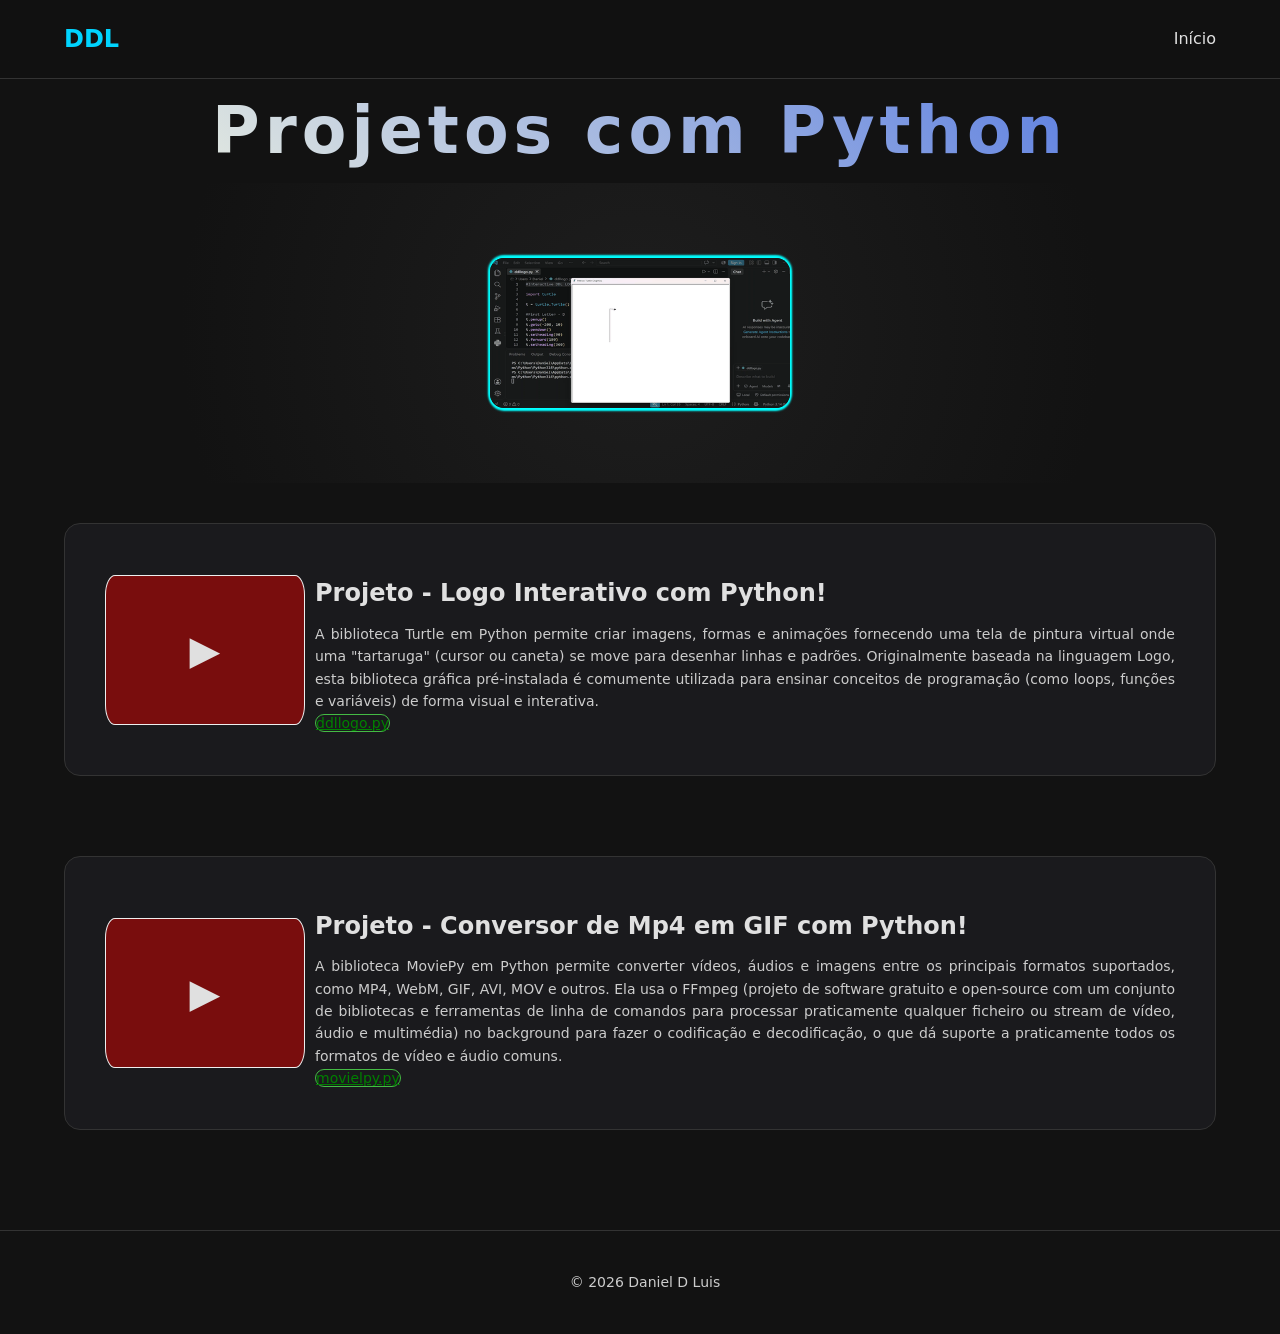
<file: projetos.html>
<!DOCTYPE html>
<html lang="pt-PT">
<head>
    <meta charset="UTF-8">
    <meta name="viewport" content="width=device-width, initial-scale=1.0">
    <title>Daniel Luis</title>
    <link rel="stylesheet" href="style.css">
 <style>
  p{text-align:justify;color: #ccc; line-height: 1.6;font-size:14px;text-align:justify;margin-left:10px;}
  .animation1{
    animation:a1 10ms ease-in;
  }
  
  @keyframes a1{
  
  0%{width:300px;}
  0%{height:300px;}
  100%{width:1000px;}
  100%{height:800px;}
  
  }

  .ancora1{color:green;border:1px ridge #44bb44;border-radius:10px;}
  #img1{display:none;}
  #img2{display:none;}		 
 </style>
</head>
<body>

    <header>
        <a href="index.html" class="logo">DDL</a>
        <nav>
            <ul>
                <li><a style="cursor:pointer" href="index.html">Início</a></li>
 
            </ul>
        </nav>
    </header>

 	<h1>Projetos com Python</h1>
	
	    <section id="inicio" class="containerPrincipal" style="height:300px;">

	<img src="ddlgif.gif" id="img1" style="height:150px;border-radius:14px;box-shadow:0px 2px 2px 1px aqua,0px -1px 2px 2px aqua;">
 	<img src="planet_simulation.gif" id="img2" style="height:150px;border-radius:14px;box-shadow:0px 2px 2px 1px aqua,0px -1px 2px 2px aqua;">
 
    </section>
	
    <section class="features">
<article id="projetos" class="card" style="background: #1a1a1d; padding: 40px; border-radius: 16px; border: 1px solid #333; transition: transform 0.3s;">
        <div style="display:flex;flex-direction:row;justify-content:center;align-items:center;"> <div style="display:flex;flex-direction:column"> 
            <div id="if1" style="width:200px;height:150px;border:1px ridge;border-radius:10px/20px;background:#790d0d;display:flex;justify-content:center;align-items:center;font-size:40px;" onclick="ff1();">▶️</div></div>
            <div style="display:flex;flex-direction:column"><h2 style="margin:10px;">Projeto - Logo Interativo com Python!</h2><p>A biblioteca Turtle em Python permite criar imagens, formas e animações fornecendo uma tela de pintura virtual onde uma "tartaruga" (cursor ou caneta) se move para desenhar linhas e padrões. Originalmente baseada na linguagem Logo, esta biblioteca gráfica pré-instalada é comumente utilizada para ensinar conceitos de programação (como loops, funções e variáveis) de forma visual e interativa. 
            </p><p><a class="ancora1" href="https://github.com/danieldluis/site/blob/main/ddllogo.py">ddllogo.py</a>
            </p>
            </div></div>
        </article>

    </section>

    <section class="features">
<article id="projetos" class="card" style="background: #1a1a1d; padding: 40px; border-radius: 16px; border: 1px solid #333; transition: transform 0.3s;">
        <div style="display:flex;flex-direction:row;justify-content:center;align-items:center;"> <div style="display:flex;flex-direction:column"> 
            <div id="if2" style="width:200px;height:150px;border:1px ridge;border-radius:10px/20px;;background:#790d0d;display:flex;justify-content:center;align-items:center;font-size:40px;" onclick="ff2();">▶️</div></div>
            <div style="display:flex;flex-direction:column"><h2 style="margin:10px;">Projeto - Conversor de Mp4 em GIF com Python!</h2><p>A biblioteca MoviePy em Python permite converter vídeos, áudios e imagens entre os principais formatos suportados, como MP4, WebM, GIF, AVI, MOV e outros. Ela usa o FFmpeg (projeto de software gratuito e open-source com um conjunto de bibliotecas e ferramentas de linha de comandos para processar praticamente qualquer ficheiro ou stream de vídeo, áudio e multimédia) no background para fazer o codificação e decodificação, o que dá suporte a praticamente todos os formatos de vídeo e áudio comuns.             
            </p><p><a class="ancora1" href="https://github.com/danieldluis/site/blob/main/movielpy.py">movielpy.py</a>
            </p>
</div></div>
        </article>

    </section>
    
    <footer style="text-align: center; padding: 40px; color: #666; border-top: 1px solid #333; margin-top: 60px;">
        <p style="text-align: center;">&copy; 2026 Daniel D Luis</p>
    </footer>

    <script>

        var if1 = document.querySelector("#if1");
        var if2 = document.querySelector("#if2");
        var img1 = document.querySelector("#img1");
        var img2 = document.querySelector("#img2");
		
 		document.addEventListener('DOMContentLoaded',function(){
			let changeGif = Math.random()>0.5 ? 0 : 1;
			if(changeGif == 0){img1.style.display="block";img2.style.display="none";}
			else if(changeGif == 1){img2.style.display="block";img1.style.display="none";}
		});
        
        function timeOUT1(parameter,time){
           parameter.classList.add("animation1");setTimeout(()=>{parameter.classList.remove("animation1")},time);
        }
        
        function ff1(){
                timeOUT1(if1,600);
                if1.textContent="";
                iframe=document.createElement("iframe");
                iframe.src="https://www.dailymotion.com/embed/video/k701PGDuVN7EizJskuG?autoplay=0?queue-autoplay-next=0"
                iframe.width="1000"
                iframe.height="800"
                iframe.allow="fullscreen"
                if1.appendChild(iframe);
                if1.style.width="1000px";
                if1.style.height="800px";
        }        
 
         function ff2(){
                timeOUT1(if2,600);
                if2.classList.add("animation1");setTimeout(()=>{if2.classList.remove("animation1")},600);
                if2.textContent="";
                iframe=document.createElement("iframe");
                iframe.src="https://www.dailymotion.com/embed/video/k6cExf3d0toGngJskKS?autoplay=0?queue-autoplay-next=0"
                iframe.width="1000"
                iframe.height="800"
                iframe.allow="fullscreen"
                if2.appendChild(iframe);
                if2.style.width="1000px";
                if2.style.height="800px";
        }        
        
        document.querySelectorAll('article').forEach(card => {
            card.addEventListener('mouseenter', () => card.style.transform = 'translateY(-5px)');
            card.addEventListener('mouseleave', () => card.style.transform = 'translateY(0)');
        });

 
        document.querySelectorAll('a[href^="#"]').forEach(anchor => {
            anchor.addEventListener('click', function (e) {
                e.preventDefault();
                document.querySelector(this.getAttribute('href')).scrollIntoView({
                    behavior: 'smooth'
                });
            });
        });
        
        
    </script>
</body>
</html>
</file>
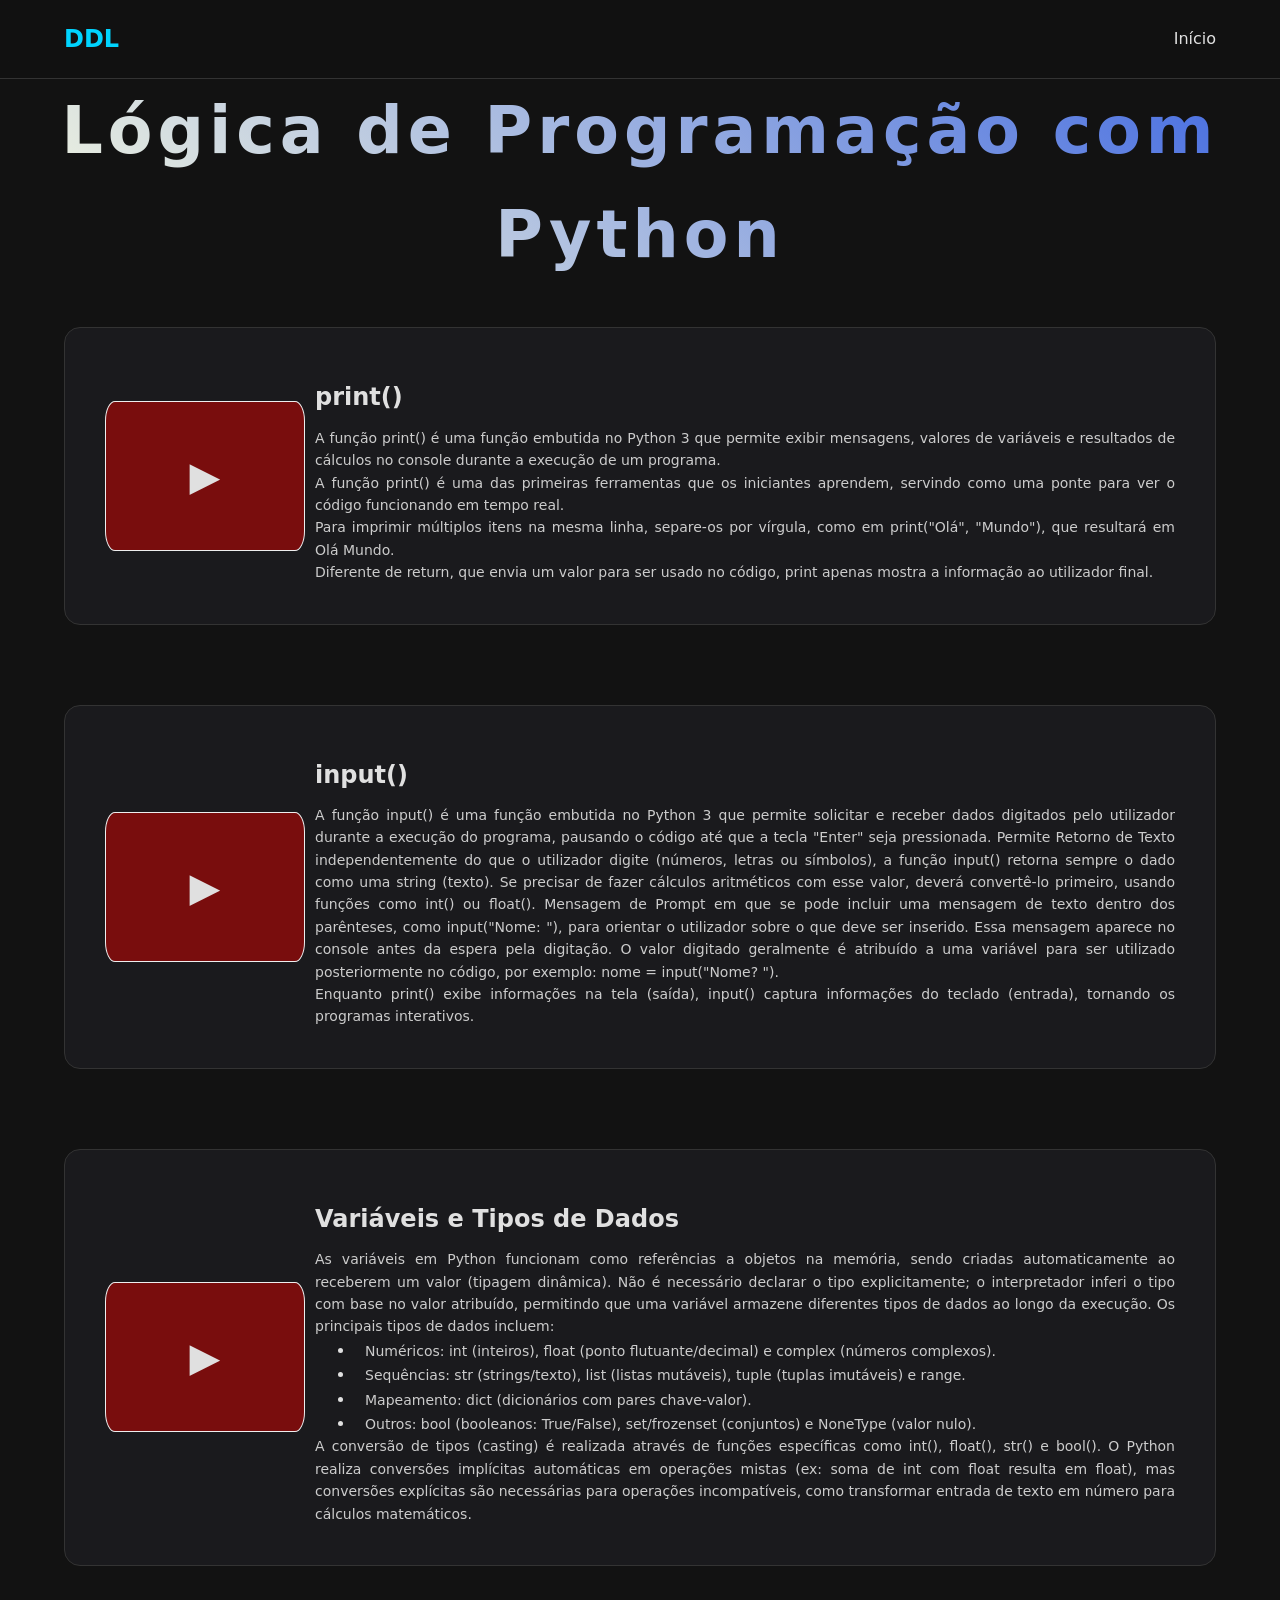
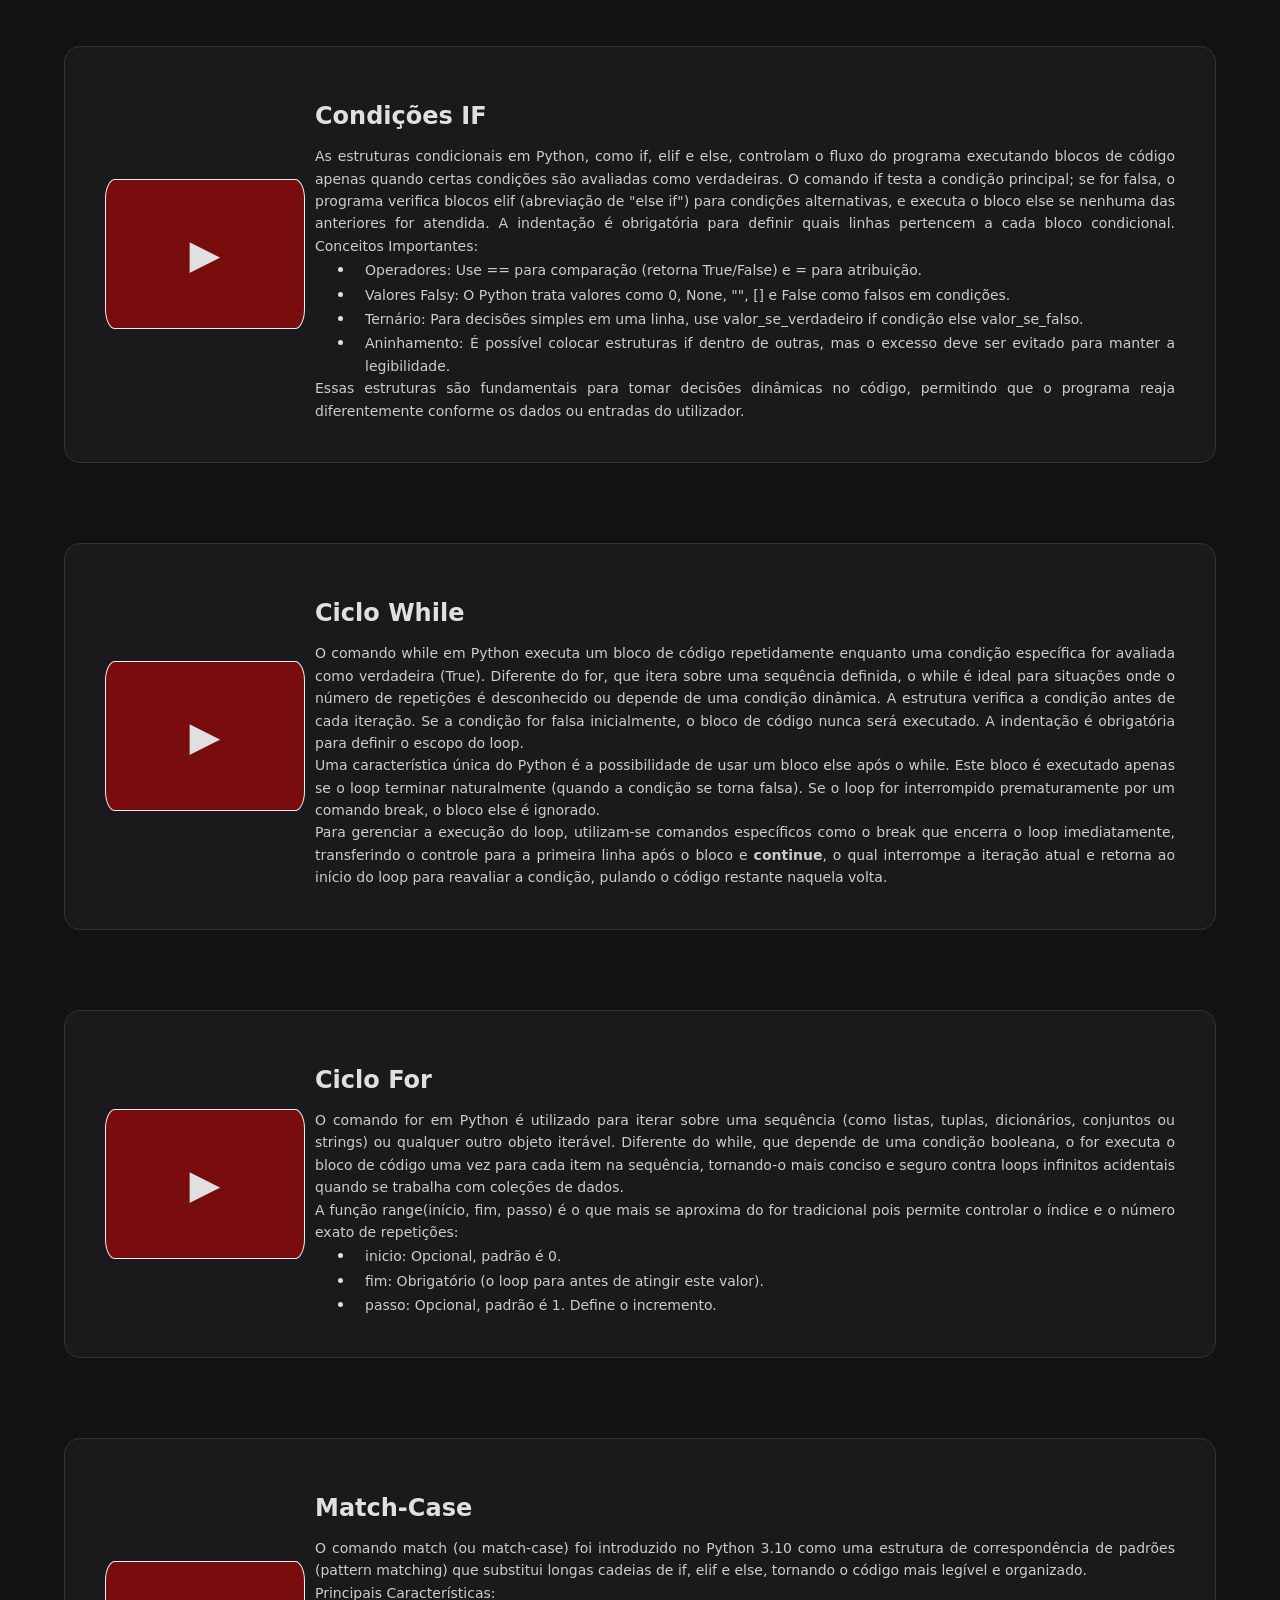
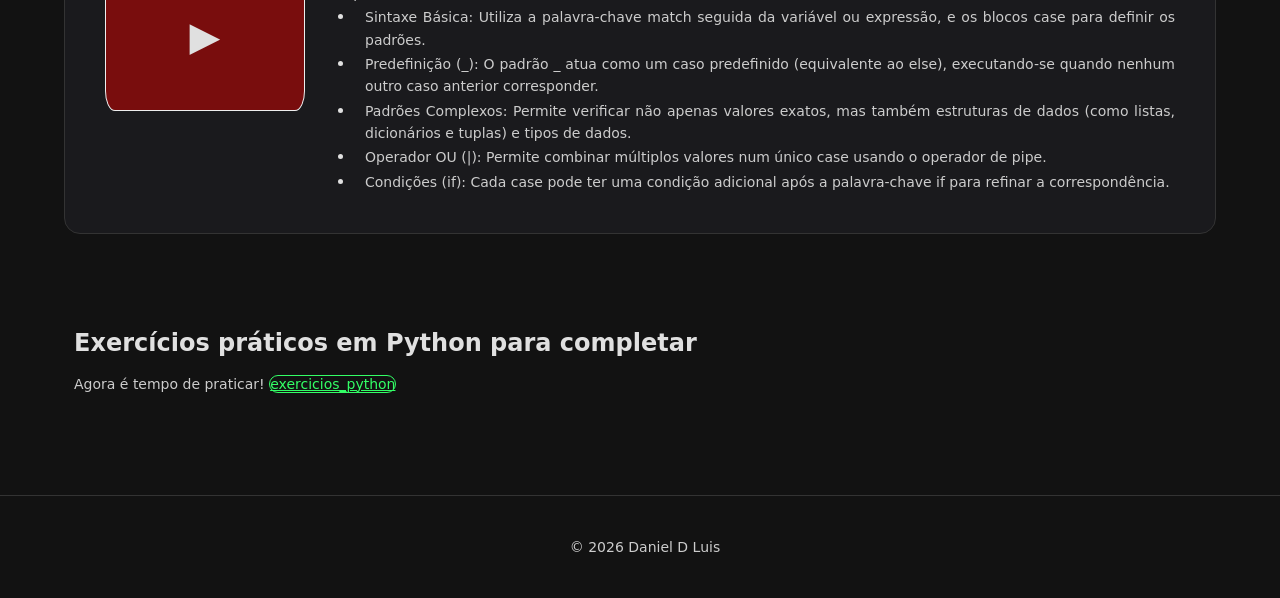
<file: python.html>
<!DOCTYPE html>
<html lang="pt-PT">
<head>
    <meta charset="UTF-8">
    <meta name="viewport" content="width=device-width, initial-scale=1.0">
    <title>Daniel Luis</title>
    <link rel="stylesheet" href="style.css">
 <style>
  p{text-align:justify;color: #ccc; line-height: 1.6;font-size:14px;text-align:justify;margin-left:10px;}
  .animation1{
    animation:a1 10ms ease-in;
  }
  
  @keyframes a1{
  
  0%{width:300px;}
  0%{height:300px;}
  100%{width:1000px;}
  100%{height:800px;}
  
  }
      .ancora1{color:#33ff66;border:1px ridge #33ff66;border-radius:10px;}
  
 </style>
</head>
<body>

    <header>
        <a href="index.html" class="logo">DDL</a>
        <nav>
            <ul>
                <li><a style="cursor:pointer" href="index.html">Início</a></li>
 
            </ul>
        </nav>
    </header>

 	<h1>Lógica de Programação com Python</h1>

    <section class="features">
<article id="projetos" class="card" style="background: #1a1a1d; padding: 40px; border-radius: 16px; border: 1px solid #333; transition: transform 0.3s;">
        <div style="display:flex;flex-direction:row;justify-content:center;align-items:center;"> <div style="display:flex;flex-direction:column"> 
            <div id="if1" style="width:200px;height:150px;border:1px ridge;border-radius:10px/20px;background:#790d0d;display:flex;justify-content:center;align-items:center;font-size:40px;" onclick="ff1();">▶️</div></div>
            <div style="display:flex;flex-direction:column"><h2 style="margin:10px;">print()</h2><p>A função print() é uma função embutida no Python 3 que permite exibir mensagens, valores de variáveis e resultados de cálculos no console durante a execução de um programa. 
</p>
<p>A função print() é uma das primeiras ferramentas que os iniciantes aprendem, servindo como uma ponte para ver o código funcionando em tempo real. </p>
<p>Para imprimir múltiplos itens na mesma linha, separe-os por vírgula, como em print("Olá", "Mundo"), que resultará em Olá Mundo. </p>
<p>Diferente de return, que envia um valor para ser usado no código, print apenas mostra a informação ao utilizador final. </p>
            </div></div>
        </article>

    </section>

    <section class="features">
<article id="projetos" class="card" style="background: #1a1a1d; padding: 40px; border-radius: 16px; border: 1px solid #333; transition: transform 0.3s;">
        <div style="display:flex;flex-direction:row;justify-content:center;align-items:center;"> <div style="display:flex;flex-direction:column"> 
            <div id="if2" style="width:200px;height:150px;border:1px ridge;border-radius:10px/20px;;background:#790d0d;display:flex;justify-content:center;align-items:center;font-size:40px;" onclick="ff2();">▶️</div></div>
            <div style="display:flex;flex-direction:column"><h2 style="margin:10px;">input()</h2><p>A função input() é uma função embutida no Python 3 que permite solicitar e receber dados digitados pelo utilizador durante a execução do programa, pausando o código até que a tecla "Enter" seja pressionada. Permite Retorno de Texto independentemente do que o utilizador digite (números, letras ou símbolos), a função input() retorna sempre o dado como uma string (texto). Se precisar de fazer cálculos aritméticos com esse valor, deverá convertê-lo primeiro, usando funções como int() ou float().
Mensagem de Prompt em que se pode incluir uma mensagem de texto dentro dos parênteses, como input("Nome: "), para orientar o utilizador sobre o que deve ser inserido. Essa mensagem aparece no console antes da espera pela digitação. O valor digitado geralmente é atribuído a uma variável para ser utilizado posteriormente no código, por exemplo: nome = input("Nome? "). </p>
<p>Enquanto print() exibe informações na tela (saída), input() captura informações do teclado (entrada), tornando os programas interativos.</p>
</div></div>
        </article>

    </section>
    
    
    <section class="features">
<article id="projetos" class="card" style="background: #1a1a1d; padding: 40px; border-radius: 16px; border: 1px solid #333; transition: transform 0.3s;">
        <div style="display:flex;flex-direction:row;justify-content:center;align-items:center;"> <div style="display:flex;flex-direction:column"> 
            <div id="if3" style="width:200px;height:150px;border:1px ridge;border-radius:10px/20px;;background:#790d0d;display:flex;justify-content:center;align-items:center;font-size:40px;" onclick="ff3();">▶️</div></div>
            <div style="display:flex;flex-direction:column"><h2 style="margin:10px;">Variáveis e Tipos de Dados</h2><p>As variáveis em Python funcionam como referências a objetos na memória, sendo criadas automaticamente ao receberem um valor (tipagem dinâmica).  Não é necessário declarar o tipo explicitamente; o interpretador inferi o tipo com base no valor atribuído, permitindo que uma variável armazene diferentes tipos de dados ao longo da execução.

Os principais tipos de dados incluem:</p>

<ul><li style="margin-left:50px;"><p>Numéricos: int (inteiros), float (ponto flutuante/decimal) e complex (números complexos). </p></li>
<li style="margin-left:50px;"><p>Sequências: str (strings/texto), list (listas mutáveis), tuple (tuplas imutáveis) e range.</p></li>
<li style="margin-left:50px;"><p>Mapeamento: dict (dicionários com pares chave-valor). </p></li>
<li style="margin-left:50px;"><p>Outros: bool (booleanos: True/False), set/frozenset (conjuntos) e NoneType (valor nulo).</p> </li></ul>
<p>A conversão de tipos (casting) é realizada através de funções específicas como int(), float(), str() e bool().  O Python realiza conversões implícitas automáticas em operações mistas (ex: soma de int com float resulta em float), mas conversões explícitas são necessárias para operações incompatíveis, como transformar entrada de texto em número para cálculos matemáticos.</p>
</div></div>
        </article>

    </section>
    
    
    <section class="features">
<article id="projetos" class="card" style="background: #1a1a1d; padding: 40px; border-radius: 16px; border: 1px solid #333; transition: transform 0.3s;">
        <div style="display:flex;flex-direction:row;justify-content:center;align-items:center;"> <div style="display:flex;flex-direction:column"> 
            <div id="if4" style="width:200px;height:150px;border:1px ridge;border-radius:10px/20px;background:#790d0d;display:flex;justify-content:center;align-items:center;font-size:40px;" onclick="ff4();">▶️</div></div>
            <div style="display:flex;flex-direction:column"><h2 style="margin:10px;">Condições IF</h2><p>As estruturas condicionais em Python, como if, elif e else, controlam o fluxo do programa executando blocos de código apenas quando certas condições são avaliadas como verdadeiras.  O comando if testa a condição principal; se for falsa, o programa verifica blocos elif (abreviação de "else if") para condições alternativas, e executa o bloco else se nenhuma das anteriores for atendida.  A indentação é obrigatória para definir quais linhas pertencem a cada bloco condicional. 
Conceitos Importantes:</p>

<ul><li style="margin-left:50px;"><p>Operadores: Use == para comparação (retorna True/False) e = para atribuição.</p></li>
<li style="margin-left:50px;"><p>Valores Falsy: O Python trata valores como 0, None, "", [] e False como falsos em condições. </p></li>
<li style="margin-left:50px;"><p>Ternário: Para decisões simples em uma linha, use valor_se_verdadeiro if condição else valor_se_falso. </p></li>
<li style="margin-left:50px;"><p>Aninhamento: É possível colocar estruturas if dentro de outras, mas o excesso deve ser evitado para manter a legibilidade. </p> </li>
<p>Essas estruturas são fundamentais para tomar decisões dinâmicas no código, permitindo que o programa reaja diferentemente conforme os dados ou entradas do utilizador.</p>
</div></div>
        </article>

    </section>
    
    
    <section class="features">
<article id="projetos" class="card" style="background: #1a1a1d; padding: 40px; border-radius: 16px; border: 1px solid #333; transition: transform 0.3s;">
        <div style="display:flex;flex-direction:row;justify-content:center;align-items:center;"> <div style="display:flex;flex-direction:column"> 
            <div id="if5" style="width:200px;height:150px;border:1px ridge;border-radius:10px/20px;;background:#790d0d;display:flex;justify-content:center;align-items:center;font-size:40px;" onclick="ff5();">▶️</div></div>
            <div style="display:flex;flex-direction:column"><h2 style="margin:10px;">Ciclo While</h2><p>O comando while em Python executa um bloco de código repetidamente enquanto uma condição específica for avaliada como verdadeira (True).  Diferente do for, que itera sobre uma sequência definida, o while é ideal para situações onde o número de repetições é desconhecido ou depende de uma condição dinâmica. 
            A estrutura verifica a condição antes de cada iteração. Se a condição for falsa inicialmente, o bloco de código nunca será executado. A indentação é obrigatória para definir o escopo do loop.</p>
<p>Uma característica única do Python é a possibilidade de usar um bloco else após o while.  Este bloco é executado apenas se o loop terminar naturalmente (quando a condição se torna falsa). Se o loop for interrompido prematuramente por um comando break, o bloco else é ignorado. </p>
<p>Para gerenciar a execução do loop, utilizam-se comandos específicos como o break que encerra o loop imediatamente, transferindo o controle para a primeira linha após o bloco e <strong>continue</strong>, o qual interrompe a iteração atual e retorna ao início do loop para reavaliar a condição, pulando o código restante naquela volta.</p>
</div></div>
        </article>

    </section>
    
    
    <section class="features">
<article id="projetos" class="card" style="background: #1a1a1d; padding: 40px; border-radius: 16px; border: 1px solid #333; transition: transform 0.3s;">
        <div style="display:flex;flex-direction:row;justify-content:center;align-items:center;"> <div style="display:flex;flex-direction:column"> 
            <div id="if6" style="width:200px;height:150px;border:1px ridge;border-radius:10px/20px;;background:#790d0d;display:flex;justify-content:center;align-items:center;font-size:40px;" onclick="ff6();">▶️</div></div>
            <div style="display:flex;flex-direction:column"><h2 style="margin:10px;">Ciclo For</h2><p>O comando for em Python é utilizado para iterar sobre uma sequência (como listas, tuplas, dicionários, conjuntos ou strings) ou qualquer outro objeto iterável. Diferente do while, que depende de uma condição booleana, o for executa o bloco de código uma vez para cada item na sequência, tornando-o mais conciso e seguro contra loops infinitos acidentais quando se trabalha com coleções de dados.</p>
            
 <p>A função range(início, fim, passo) é o que mais se aproxima do for tradicional pois permite controlar o índice e o número exato de repetições:</p>
<ul><li style="margin-left:50px;"><p>inicio: Opcional, padrão é 0.</p></li>
<li style="margin-left:50px;"><p>fim: Obrigatório (o loop para antes de atingir este valor).</p></li>
<li style="margin-left:50px;"><p>passo: Opcional, padrão é 1. Define o incremento.</p></li></ul>

</p>
</div></div>
        </article>

    </section>
    
    <section class="features">
<article id="projetos" class="card" style="background: #1a1a1d; padding: 40px; border-radius: 16px; border: 1px solid #333; transition: transform 0.3s;">
        <div style="display:flex;flex-direction:row;justify-content:center;align-items:center;"> <div style="display:flex;flex-direction:column"> 
            <div id="if7" style="width:200px;height:150px;border:1px ridge;border-radius:10px/20px;;background:#790d0d;display:flex;justify-content:center;align-items:center;font-size:40px;" onclick="ff7();">▶️</div></div>
            <div style="display:flex;flex-direction:column"><h2 style="margin:10px;">Match-Case</h2><p>O comando match (ou match-case) foi introduzido no Python 3.10 como uma estrutura de correspondência de padrões (pattern matching) que substitui longas cadeias de if, elif e else, tornando o código mais legível e organizado.</p>
            
<p>Principais Características:</p>
<ul><li style="margin-left:50px;"><p>Sintaxe Básica: Utiliza a palavra-chave match seguida da variável ou expressão, e os blocos case para definir os padrões.</p></li>
<li style="margin-left:50px;"><p>Predefinição (_): O padrão _ atua como um caso predefinido (equivalente ao else), executando-se quando nenhum outro caso anterior corresponder.</p></li>
<li style="margin-left:50px;"><p>Padrões Complexos: Permite verificar não apenas valores exatos, mas também estruturas de dados (como listas, dicionários e tuplas) e tipos de dados.</p></li>
<li style="margin-left:50px;"><p>Operador OU (|): Permite combinar múltiplos valores num único case usando o operador de pipe.</p></li>
<li style="margin-left:50px;"><p>Condições (if): Cada case pode ter uma condição adicional após a palavra-chave if para refinar a correspondência.</p></li></ul>

</p>
</div></div>
        </article>

    </section>

    <section class="features">
 
        <div style="display:flex;flex-direction:column"><h2 style="margin:10px;">Exercícios práticos em Python para completar</h2><p>Agora é tempo de praticar!
            <a class="ancora1" href="https://github.com/danieldluis/exercicios_python">exercicios_python</a></p>
        </div> 

    </section>     
    
    <footer style="text-align: center; padding: 40px; color: #666; border-top: 1px solid #333; margin-top: 60px;">
        <p style="text-align: center;">&copy; 2026 Daniel D Luis</p>
    </footer>

    <script>

        var if1 = document.querySelector("#if1");
        var if2 = document.querySelector("#if2");
        var if3 = document.querySelector("#if3");
        var if4 = document.querySelector("#if4");
        var if5 = document.querySelector("#if5");
        var if6 = document.querySelector("#if6");
        var if7 = document.querySelector("#if7");
        
        function timeOUT1(parameter,time){
           parameter.classList.add("animation1");setTimeout(()=>{parameter.classList.remove("animation1")},time);
        }
        
        function ff1(){
                timeOUT1(if1,600);
                if1.textContent="";
                iframe=document.createElement("iframe");
                iframe.src="https://www.dailymotion.com/embed/video/k6TOorV7Lt5FwOIWjcy?autoplay=0?queue-autoplay-next=0"
                iframe.width="1000"
                iframe.height="800"
                iframe.allow="fullscreen"
                if1.appendChild(iframe);
                if1.style.width="1000px";
                if1.style.height="800px";

        }        
        
                
        
 
         function ff2(){
                timeOUT1(if2,600);
                if2.classList.add("animation1");setTimeout(()=>{if2.classList.remove("animation1")},600);
                if2.textContent="";
                iframe=document.createElement("iframe");
                iframe.src="https://www.dailymotion.com/embed/video/k1WJWYqeLc5zvlIWjFM?autoplay=0?queue-autoplay-next=0"
                iframe.width="1000"
                iframe.height="800"
                iframe.allow="fullscreen"
                if2.appendChild(iframe);
                if2.style.width="1000px";
                if2.style.height="800px";
                
        }        
        
        
        function ff3(){
                timeOUT1(if3,600);
                if3.textContent="";
                iframe=document.createElement("iframe");
                iframe.src="https://www.dailymotion.com/embed/video/k3YgjxpZx02g5GIYebI?autoplay=0?queue-autoplay-next=0"
                iframe.width="1000"
                iframe.height="800"
                iframe.allow="fullscreen"
                if3.appendChild(iframe);
                if3.style.width="1000px";
                if3.style.height="800px";

        }        
        
        
        function ff4(){
                timeOUT1(if4,600);
                if4.textContent="";
                iframe=document.createElement("iframe");
                iframe.src="https://www.dailymotion.com/embed/video/k7KQMGZf2WvwqCIYh3Q?autoplay=0?queue-autoplay-next=0"
                iframe.width="1000"
                iframe.height="800"
                iframe.allow="fullscreen"
                if4.appendChild(iframe);
                if4.style.width="1000px";
                if4.style.height="800px";

        }     
        

        function ff5(){
                timeOUT1(if5,600);
                if5.textContent="";
                iframe=document.createElement("iframe");
                iframe.src="https://www.dailymotion.com/embed/video/k5sWXOoAxoPo6oIYh9M?autoplay=0?queue-autoplay-next=0"
                iframe.width="1000"
                iframe.height="800"
                iframe.allow="fullscreen"
                if5.appendChild(iframe);
                if5.style.width="1000px";
                if5.style.height="800px";

        }        
        
        
        
        function ff6(){
                timeOUT1(if6,600);
                if6.textContent="";
                iframe=document.createElement("iframe");
                iframe.src="https://www.dailymotion.com/embed/video/k5wvLyit1ofxDYIYhg2?autoplay=0?queue-autoplay-next=0"
                iframe.width="1000"
                iframe.height="800"
                iframe.allow="fullscreen"
                if6.appendChild(iframe);
                if6.style.width="1000px";
                if6.style.height="800px";

        }        
        
        function ff7(){
                timeOUT1(if7,600);
                if7.textContent="";
                iframe=document.createElement("iframe");
                iframe.src="https://www.dailymotion.com/embed/video/k4Of7uVppGjPfNIYhiy?autoplay=0?queue-autoplay-next=0"
                iframe.width="1000"
                iframe.height="800"
                iframe.allow="fullscreen"
                if7.appendChild(iframe);
                if7.style.width="1000px";
                if7.style.height="800px";

        }       
      
 
        document.querySelectorAll('article').forEach(card => {
            card.addEventListener('mouseenter', () => card.style.transform = 'translateY(-5px)');
            card.addEventListener('mouseleave', () => card.style.transform = 'translateY(0)');
        });

 
        document.querySelectorAll('a[href^="#"]').forEach(anchor => {
            anchor.addEventListener('click', function (e) {
                e.preventDefault();
                document.querySelector(this.getAttribute('href')).scrollIntoView({
                    behavior: 'smooth'
                });
            });
        });
    </script>
</body>
</html>
</file>
<file: style.css>
:root {
            --bg-color: #121212;
            --surface-color: #1e1e1e;
            --primary-color: #00d4ff;
            --text-color: #e0e0e0;
            --text-secondary: #a0a0a0;
        }

        * {
            margin: 0;
            padding: 0;
            box-sizing: border-box;
            font-family: 'Segoe UI', system-ui, sans-serif;
        }

        body {
            background-color: var(--bg-color);
            color: var(--text-color);
            line-height: 1.6;
            transition: all 0.3s ease;
        }
 
        header {
            padding: 20px 5%;
            display: flex;
            justify-content: space-between;
            align-items: center;
            background-color: rgba(18, 18, 18, 0.95);
            position: sticky;
            top: 0;
            z-index: 1000;
            backdrop-filter: blur(10px);
            border-bottom: 1px solid #333;
        }

        .logo {
            font-size: 1.5rem;
            font-weight: 700;
            color: var(--primary-color);
            text-decoration: none;
        }

        nav ul {
            display: flex;
            list-style: none;
            gap: 20px;
        }

        nav a {
            color: var(--text-color);
            text-decoration: none;
            font-weight: 500;
            transition: color 0.3s;
        }

        nav a:hover {
            color: var(--primary-color);
        }

 
        .containerPrincipal {
            height: 90vh;
            display: flex;
            flex-direction: column;
            justify-content: center;
            align-items: center;
            text-align: center;
            padding: 0 20px;
            background: radial-gradient(circle at center, #1e1e1e 0%, #121212 70%);
        }

        .containerPrincipal h1 {
            font-size: clamp(2.5rem, 5vw, 4rem);
            margin-bottom: 20px;
            background: linear-gradient(45deg, var(--primary-color), #00ff88);
            -webkit-background-clip: text;
            -webkit-text-fill-color: transparent;
        }

        .containerPrincipal p {
            font-size: 1.2rem;
            color: var(--text-secondary);
            max-width: 600px;
            margin-bottom: 40px;
        }

        .btn {
            padding: 15px 40px;
            background-color: var(--primary-color);
            color: #121212;
            text-decoration: none;
            border-radius: 30px;
            font-weight: 700;
            transition: transform 0.2s, box-shadow 0.2s;
        }

        .btn:hover {
            transform: translateY(-3px);
            box-shadow: 0 10px 20px rgba(0, 212, 255, 0.3);
        }
 
        .features {
            padding: 40px 5%;
            display: grid;
            grid-template-columns: repeat(auto-fit, minmax(300px, 1fr));
            gap: 30px;
        }

        .card {
            background-color: var(--surface-color);
            padding: 30px;
            border-radius: 15px;
            border: 1px solid #333;
            transition: transform 0.3s;
	    	cursor: pointer;
	    	transition: opacity 1s ease-in-out;

	    &:active{opacity:0.5;}
        }

        .card:hover {
            transform: translateY(-5px);
            border-color: var(--primary-color);
        }

        .card h3 {
            margin-bottom: 15px;
            color: var(--primary-color);
        }

        /* Footer */
        footer {
            text-align: center;
            padding: 40px;
            border-top: 1px solid #333;
            color: var(--text-secondary);
            font-size: 0.9rem;
        }

        @media (max-width: 768px) {
            nav ul {
                display: none; /* Simplificado para mobile */
            }
        }

	      img{
	        width:300px;height:250px;display:block;
	      }

	      h1{
	        text-align:center;letter-spacing:5px;color:transparent;background:linear-gradient(45deg, lightyellow, royalblue);background-clip:text;font-size:65px;
	      }

	      #mailto{
	      
	          transition:all 400ms ease-in;
	      &:hover{
	          background:#334455;
	          transform:translateY(10px);
	          border-radius:8px;
	      }
	      
	      &:active{
	          
	          opacity:0.7;
	      
	      }
	      
	      }
</file>
